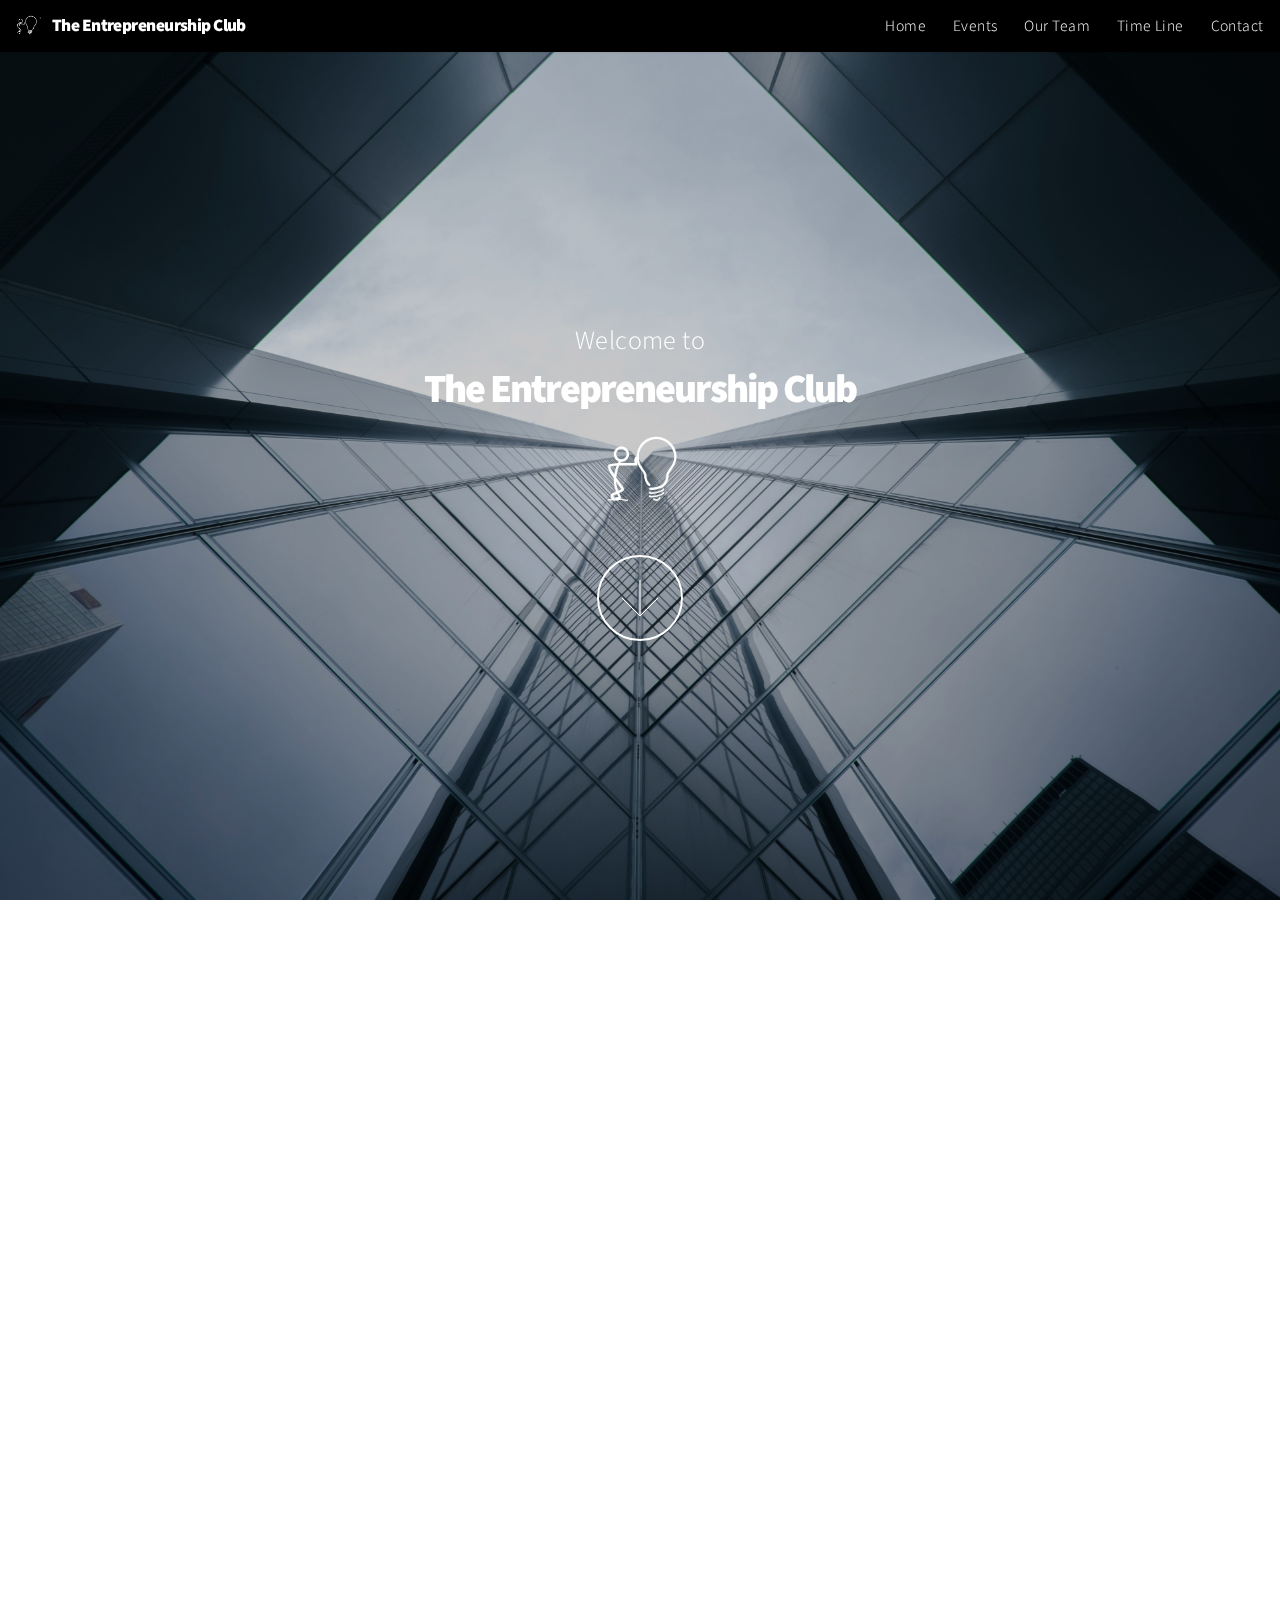
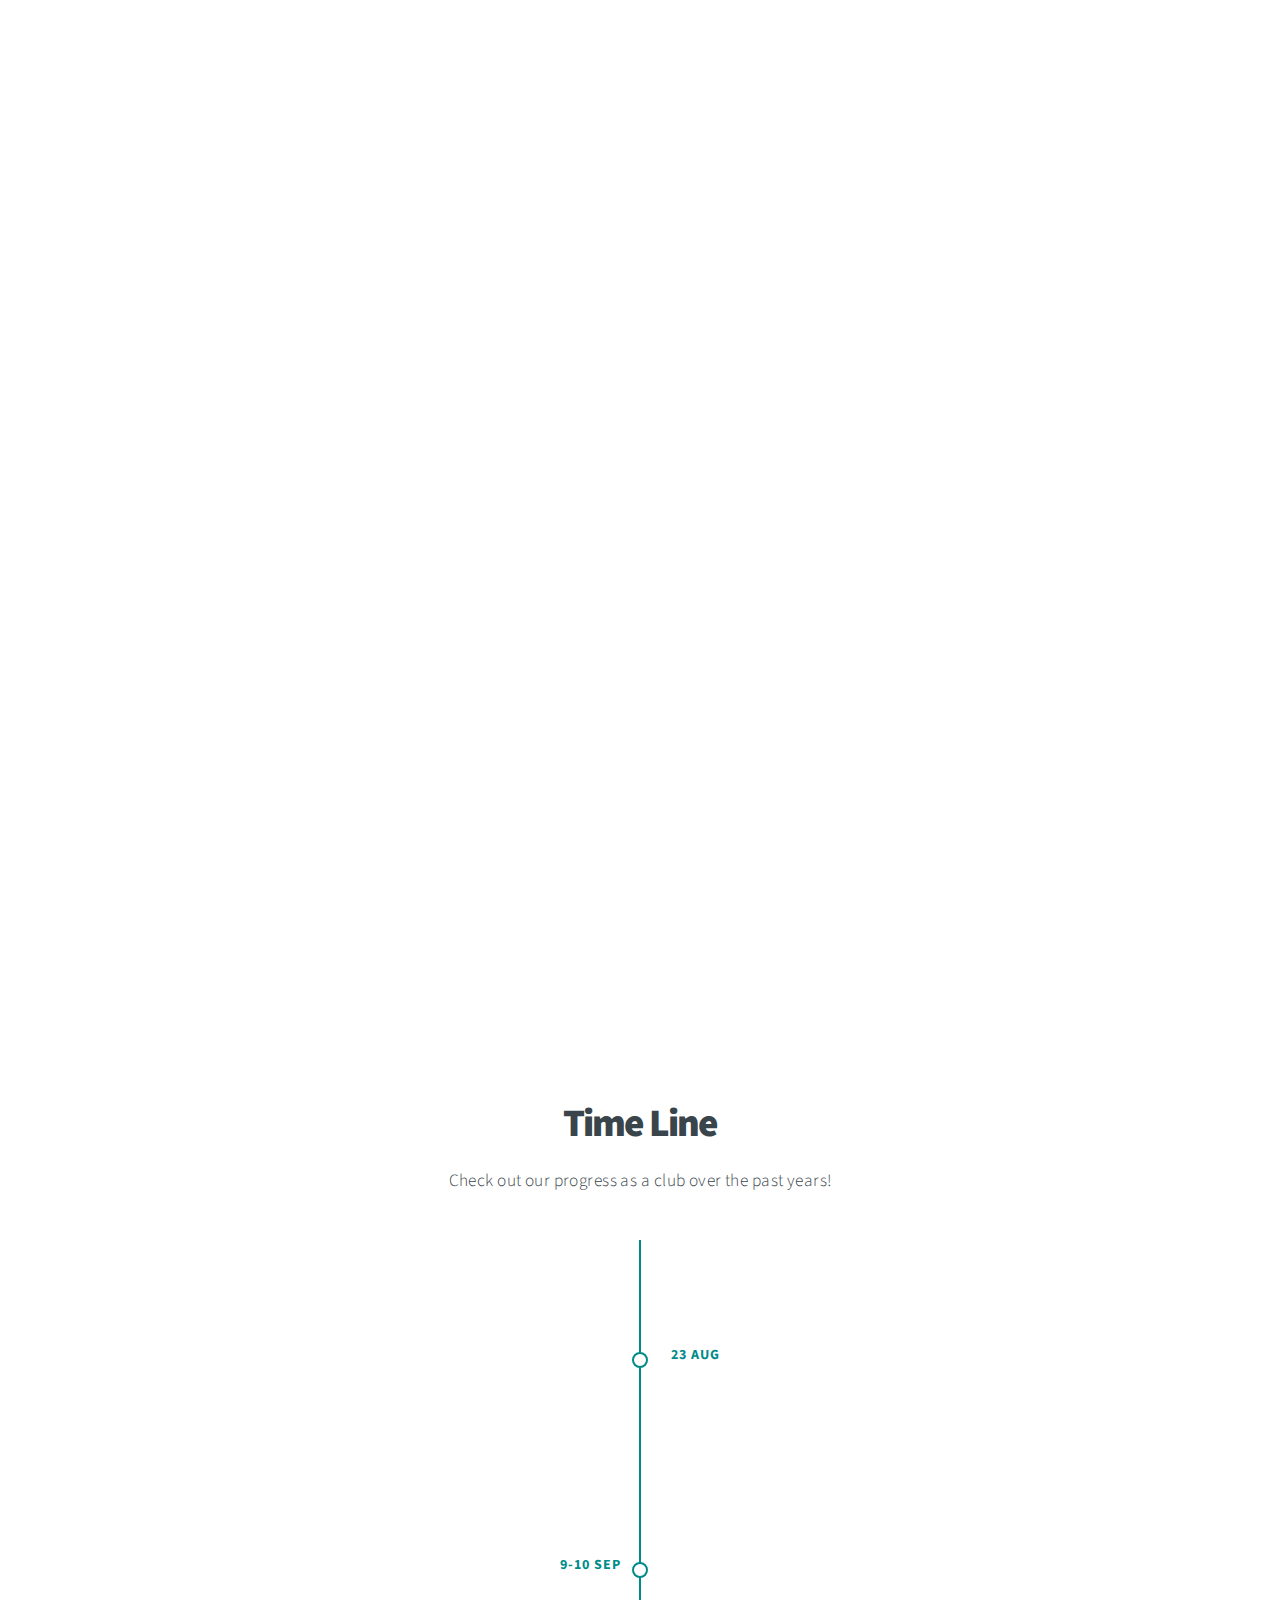
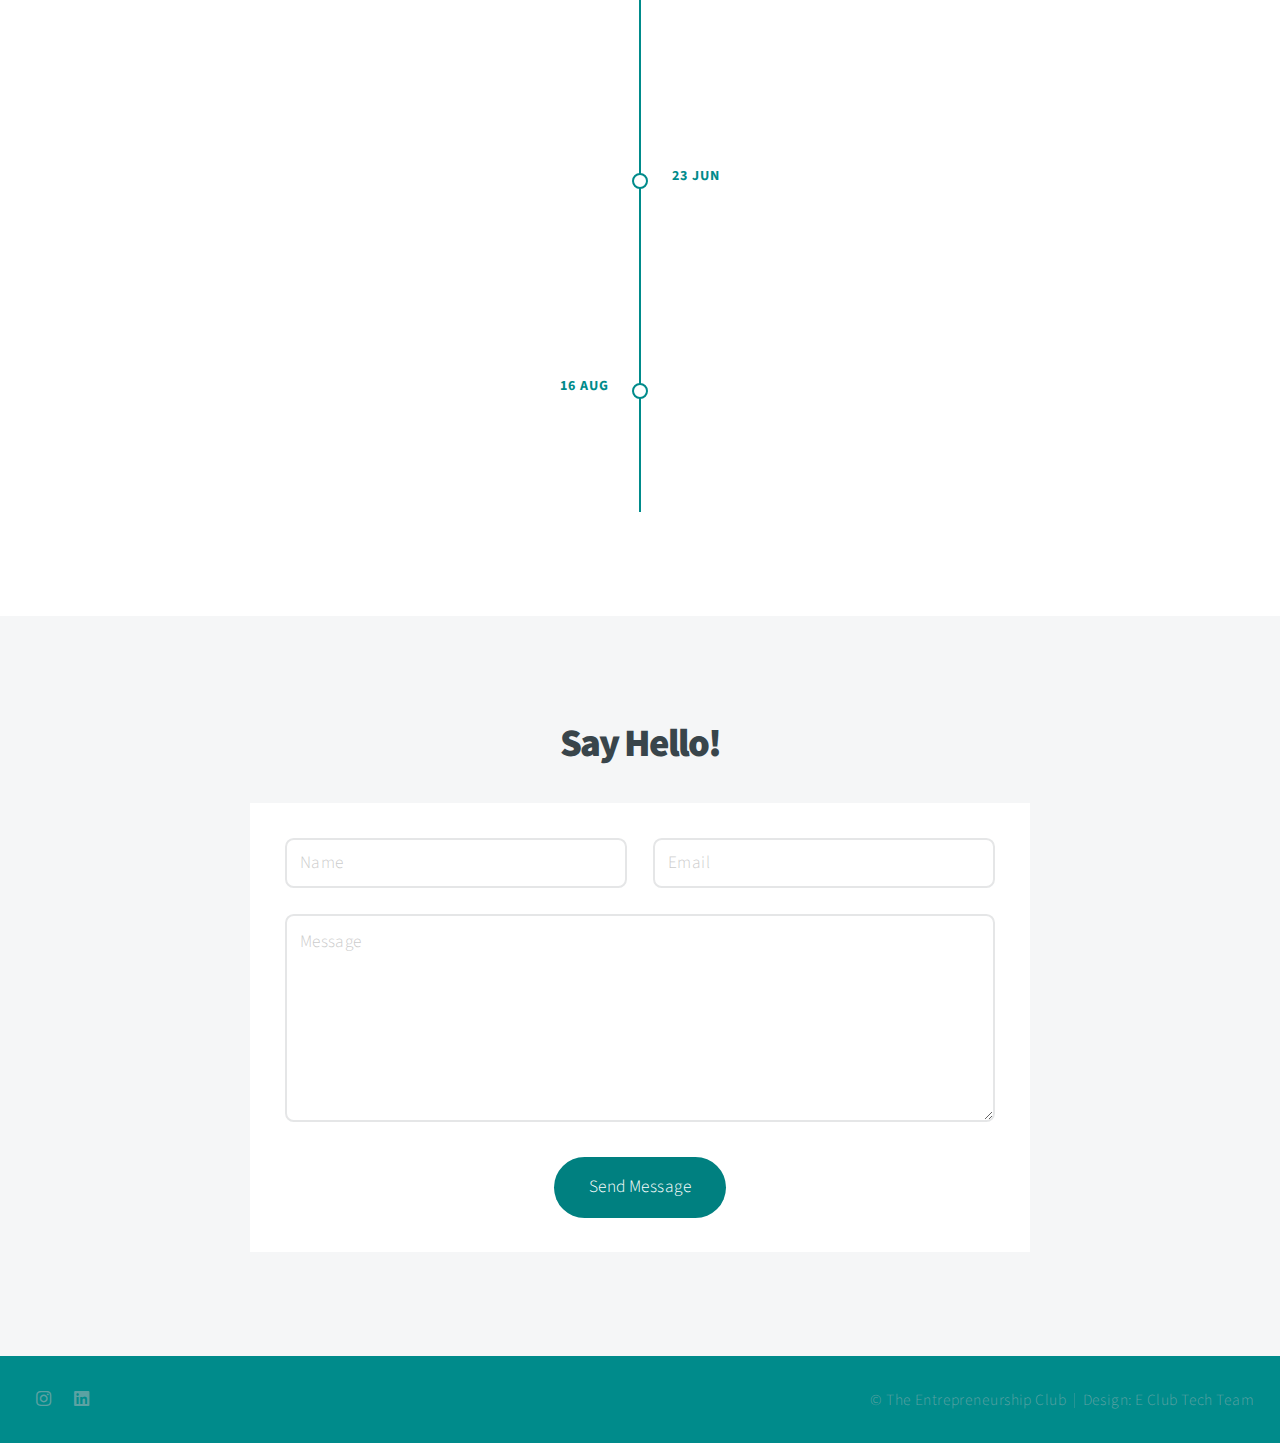
<file: index.html>
<!DOCTYPE HTML>
<html>
	<head>
		<title>The Entrepreneurship Club</title>
		<meta charset="utf-8" />
		<meta name="viewport" content="width=device-width, initial-scale=1, user-scalable=yes" />
		<link rel="stylesheet" href="assets/css/main.css" />
		<noscript><link rel="stylesheet" href="assets/css/noscript.css" /></noscript>
	</head>
	<body class="is-preload">

		<!-- Header -->
			<header id="header" style="background-color: black;">
				<div style="height: 100%;"><img src="images/logo.gif" alt="Logo Img" style="height: 100%;"><h1 style="left: 3em;">The Entrepreneurship Club</h1></div>
				<nav>
                    <div class="hamburger">
                        <div class="line"></div>
                        <div class="line"></div>
                        <div class="line"></div>
                    </div>
					<ul class="nav-links">
						<li style="position: absolute; cursor: pointer;	right: 15px; top: 0px;"><img src="images/cancel.svg"></li>
						<li><a href="#intro">Home</a></li>
						<li><a href="#one">Events</a></li>
						<li><a href="#two">Our Team</a></li>
						<li><a href="#work">Time Line</a></li>
						<li><a href="#contact">Contact</a></li>
					</ul>
				</nav>
			</header>

		<!-- Intro -->
			<section id="intro" class="main style1 dark fullscreen">
				<div class="content" style="width: auto;">
					<header>
						<p style="font-size: 150%;">Welcome to</p>
						<h2 style="font-size: 230%;">The Entrepreneurship Club</h2>
						<img src="images/logo.png" alt="Logo Img" style="width: 20%; padding-top: 20px;">
					</header>
					<footer>
						<a href="#one" class="button style2 down">Let's Go!</a>
					</footer>
				</div>
			</section>

		<!-- One -->
			<section id="one" class="main style2 right dark fullscreen">
				<div class="content box style2">
					<header>
						<h2>Events</h2>
					</header>
					<div>
						<p>Take a look at the plethora of events that are taking place right now!! </br><a href="past_events.html">Take a peek at Events</a></p>
					</div>
				</div>
				<a href="#two" class="button style2 down anchored">Next</a>
			</section>

		<!-- Two -->
			<section id="two" class="main style2 left dark fullscreen">
				<div class="content box style2">
					<header>
						<h2>Our Team</h2>
					</header>
					<p>Check out the people responsible for making this all happen! </br><a href="teams.html">The Team</a></p>
				</div>
				<a href="#work" class="button style2 down anchored">Next</a>
			</section>

		<!-- Work -->
			<section id="work" class="main style3 primary" style="padding-left: 0px; padding-right: 0px;">
				<div class="content" style="width: 100%; margin: auto;">
					<header>
						<h2>Time Line</h2>
						<p>Check out our progress as a club over the past years!</p>
					</header>
					<div class="timeline">
					  <div class="container left">
					    <div class="date">23 Aug</div>
					    <div class="content">
					      <h2>Inaugural Townhall</h2>
					      <p>
					        The Entrepreneurship club began its journey on the 23rd of August,2019 at PES University Electronic City campus. The event included keynote addresses by Balaji Vishwanathan, CEO of Invento Robotics and Rishikesh SR, Co-Founder of Rapido.
					      </p>
					    </div>
					  </div>
					  <div class="container right">
					    <div class="date">9-10 Sep</div>
					    <div class="content">
					      <h2>ABC of Stock Markets</h2>
					      <p>
					        An overnight event which included an address by Prashanth Sarathy a former investment banker at JP Morgan, a session on investments by experts from the Stock Market Institute and a live mock simulator where participants traded at the NYSE
					      </p>
					    </div>
					  </div>
					  <div class="container left">
					    <div class="date">23 Jun</div>
					    <div class="content">
					      <h2>Pioneer</h2>
					      <p>
					        Pioneer was a one of its kind virtual Business Crunch. It was aimed at finding team of contestants with prolific business acumen where they developed a business model with an unlimited initial investment.
					      </p>
					    </div>
					  </div>
					  <div class="container right">
					    <div class="date">16 Aug</div>
					    <div class="content">
					      <h2>Break: A Combat of Intellect</h2>
					      <p>
					        A virtual business debate where participants locked horns on a variety on issues raging the business world. The event also included a Dauntless Debater sub-event to determine the spontaneity of individual participants.
					      </p>
					    </div>
					  </div>
					</div>
				</div>
			</section>

		<!-- Contact -->
			<section id="contact" class="main style3 secondary">
				<div class="content">
					<header>
						<h2>Say Hello!</h2>
						<!--
							In case we need anything here.
							<p></p>
						-->
					</header>
					<div class="box">
						<form action="https://formspree.io/f/xjvprplb" method="POST">
							<div class="fields">
								<div class="field half"><input type="text" name="name" placeholder="Name" /></div>
								<div class="field half"><input type="email" name="email" placeholder="Email" /></div>
								<div class="field"><textarea name="message" placeholder="Message" rows="6"></textarea></div>
							</div>
							<ul class="actions special">
								<li><input type="submit" value="Send Message" /></li>
							</ul>
						</form>
					</div>
				</div>
			</section>

		<!-- Footer -->
			<footer id="footer">

				<!-- Icons -->
					<ul class="icons">
                        <li><a href="https://instagram.com/entrepreneurshipclub.pes?igshid=b4qmlrif7b9c" class="icon brands fa-instagram"><span class="label">Instagram</span></a></li>
                        <li><a href="https://www.linkedin.com/company/the-entrepreneurship-club-of-pes-university" class="icon brands fa-linkedin"><span class="label">Linkeden</span></a></li>
					</ul>

				<!-- Menu -->
					<ul class="menu">
						<li>&copy; The Entrepreneurship Club</li><li>Design: E Club Tech Team</li>
					</ul>

			</footer>

		<!-- Scripts -->
			<script src="assets/js/jquery.min.js"></script>
			<script src="assets/js/jquery.poptrox.min.js"></script>
			<script src="assets/js/jquery.scrolly.min.js"></script>
			<script src="assets/js/jquery.scrollex.min.js"></script>
			<script src="assets/js/browser.min.js"></script>
			<script src="assets/js/breakpoints.min.js"></script>
			<script src="assets/js/util.js"></script>
            <script src="assets/js/main.js"></script>
            <script src="assets/js/app.js"></script>

	</body>
</html>
</file>
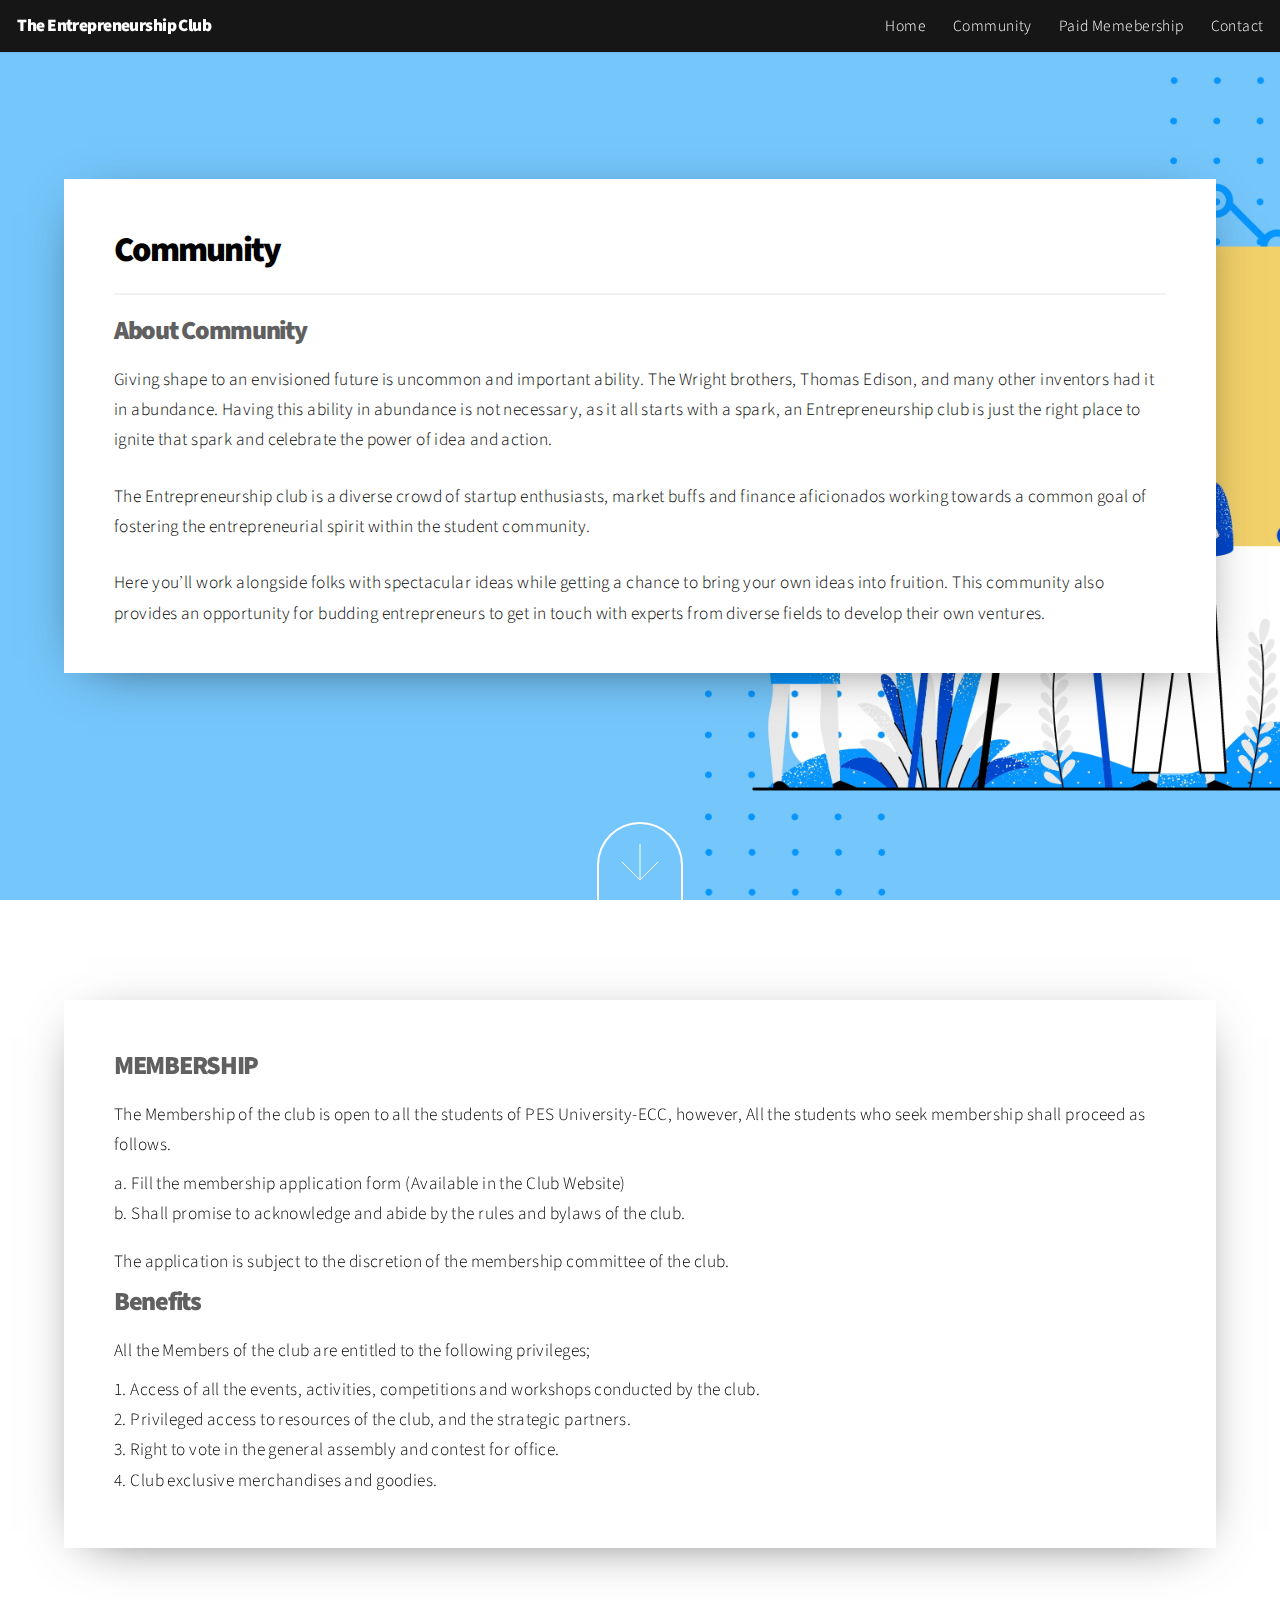
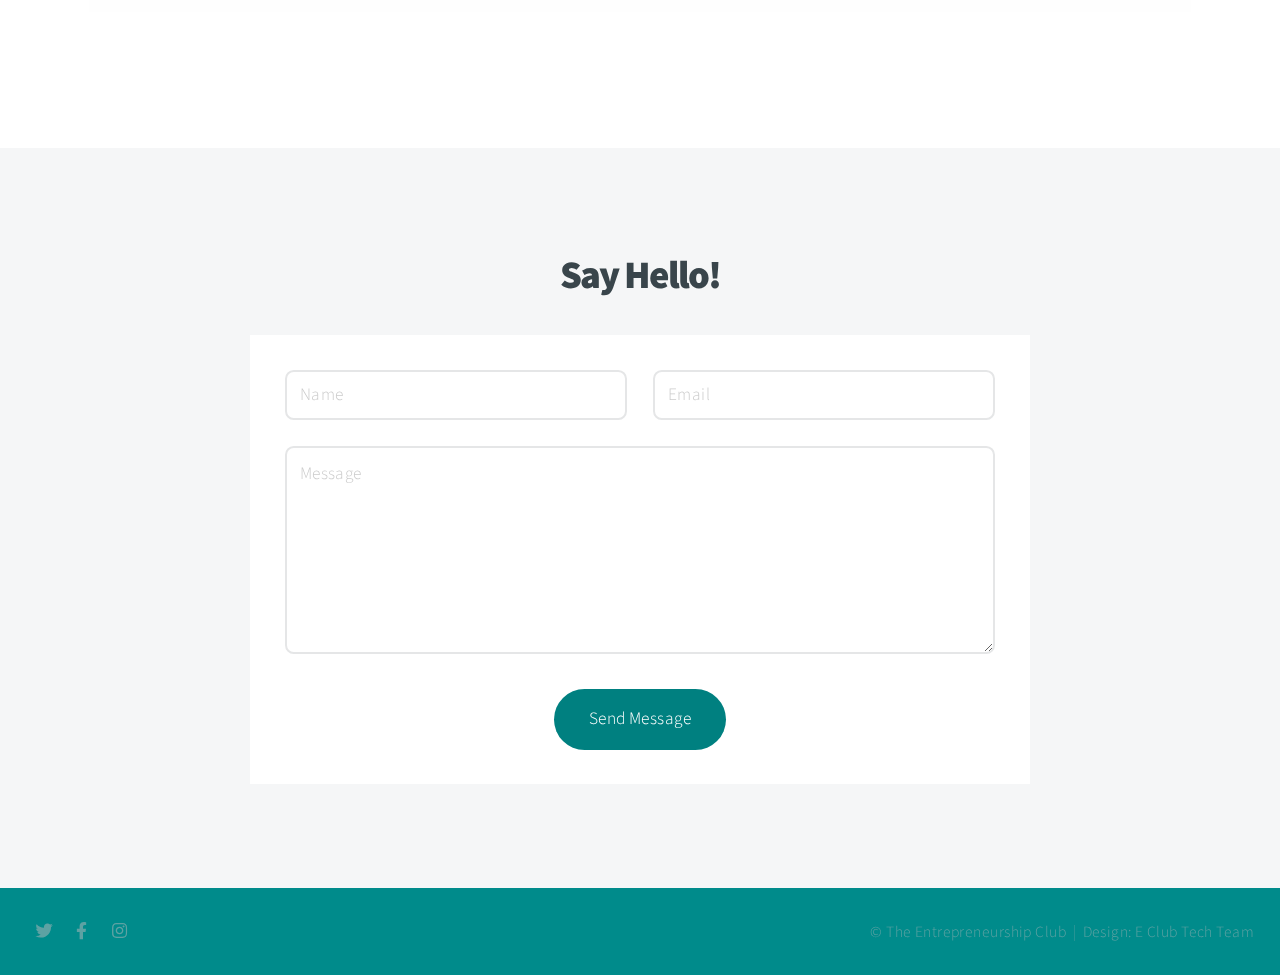
<file: community.html>
<!DOCTYPE HTML>
<html>
    <head>
        <title>The Entrepreneurship Club</title>
        <meta charset="utf-8" />
        <meta name="viewport" content="width=device-width, initial-scale=1, user-scalable=yes" />
        <link rel="stylesheet" href="assets/css/main.css" />
        <noscript><link rel="stylesheet" href="assets/css/noscript.css" /></noscript>
    </head>
    <body class="is-preload">

        <!-- Header -->
            <header id="header">
                <!-- Replace this with the animation -->
                <h1>The Entrepreneurship Club</h1>
                <nav>
                    <div class="hamburger">
                        <div class="line"></div>
                        <div class="line"></div>
                        <div class="line"></div>
                    </div>
                    <ul class="nav-links">
                        <li style="position: absolute; cursor: pointer; right: 15px; top: 0px;"><img src="images/cancel.svg"></li>
                        <li><a href="index.html">Home</a></li>
                        <li><a href="#two">Community</a></li>
                        <li><a href="#mempaid">Paid Memebership</a></li>
                        <li><a href="#contact">Contact</a></li>
                    </ul>
                </nav>
            </header>

        <!-- Community Landing -->
            <section id="two" class="main style2 dark fullscreen">

                <div class="white-box-floating" style="margin-bottom: 100px;">
                    <header style="padding: 50px; padding-bottom: 0px; margin: auto; text-align: left;">
                        <h2 style="font-size: 200%; color: black;">Community</h2>
                        <div class="line_divider"></div>
                        <h2 style="font-size: 150%; color: #606060;">About Community</h2>
                        <p style="color: black;">
                            Giving shape to an envisioned future is uncommon and important ability.  The Wright brothers, Thomas Edison, and many other inventors had it in abundance.  Having this ability in abundance is not necessary, as it all starts with a spark, an Entrepreneurship club is just the right place to ignite that spark and celebrate the power of idea and action.
                        </p>
                        <p style="color: black;">
                            The Entrepreneurship club is a diverse crowd of startup enthusiasts, market buffs and finance aficionados working towards a common goal of fostering the entrepreneurial spirit within the student community.
                        </p>
                        <p style="color: black;">
                            Here you’ll work alongside folks with spectacular ideas while getting a chance to bring your own ideas into fruition. This community also provides an opportunity for budding entrepreneurs to get in touch with experts from diverse fields to develop their own ventures.
                        </p>
                    </header>
                    <footer style="padding: 25px; padding-bottom: 10px; margin: auto;">
                    </footer>
                </div>


                <a href="#mempaid" class="button style2 down anchored">Next</a>

            </section>

        <!-- Mem  Prime -->
            <section id="mempaid" class="main style2 dark fullscreen">

                <div class="white-box-floating" style="margin-bottom: 100px;">
                    <header style="padding: 50px; padding-bottom: 0px; margin: auto; text-align: left;">
                        <h2 style="font-size: 150%; color: #606060;">MEMBERSHIP</h2>
                        <p style="color: black;">The Membership of the club is open to all the students of PES University-ECC, however, All the students who seek membership shall proceed as follows.</p>

                        <ul style="color: black;">
                            <li>
                                a. Fill the membership application form (Available in the Club Website)
                            </li>

                            <li>
                                b. Shall promise to acknowledge and abide by the rules and bylaws of the club.
                            </li>
                        </ul>

                        <p style="color: black;">The application is subject to the discretion of the membership committee of the club.</p>
                        <h2 style="font-size: 150%; color: #606060;">Benefits</h2>
                        <p style="color: black;">
                            All the Members of the club are entitled to the following privileges;
                        </p>
                        <ul style="color: black;">
                            <li>
                                1. Access of all the events, activities, competitions and workshops conducted by the club.
                            </li>

                            <li>
                                2. Privileged access to resources of the club, and the strategic partners.
                            </li>

                            <li>
                                3. Right to vote in the general assembly and contest for office.
                            </li>

                            <li>
                                4. Club exclusive merchandises and goodies.
                            </li>
                        </ul>
                    </header>
                    <footer style="padding: 25px; padding-bottom: 10px; margin: auto;">
                    </footer>
                </div>


                <a href="#contact" class="button style2 down anchored">Next</a>

            </section>

        <!-- Contact -->
            <section id="contact" class="main style3 secondary">
                <div class="content">
                    <header>
                        <h2>Say Hello!</h2>
                    </header>
                    <div class="box">
                        <form action="https://formspree.io/f/xjvprplb" method="POST">
                            <div class="fields">
                                <div class="field half"><input type="text" name="name" placeholder="Name" /></div>
                                <div class="field half"><input type="email" name="email" placeholder="Email" /></div>
                                <div class="field"><textarea name="message" placeholder="Message" rows="6"></textarea></div>
                            </div>
                            <ul class="actions special">
                                <li><input type="submit" value="Send Message" /></li>
                            </ul>
                        </form>
                    </div>
                </div>
            </section>

        <!-- Footer -->
            <footer id="footer">

                <!-- Icons -->
                    <ul class="icons">
                        <li><a href="#" class="icon brands fa-twitter"><span class="label">Twitter</span></a></li>
                        <li><a href="#" class="icon brands fa-facebook-f"><span class="label">Facebook</span></a></li>
                        <li><a href="#" class="icon brands fa-instagram"><span class="label">Instagram</span></a></li>
                    </ul>

                <!-- Menu -->
                    <ul class="menu">
                        <li>&copy; The Entrepreneurship Club</li><li>Design: E Club Tech Team</li>
                    </ul>

            </footer>

        <!-- Scripts -->
            <script src="assets/js/jquery.min.js"></script>
            <script src="assets/js/jquery.poptrox.min.js"></script>
            <script src="assets/js/jquery.scrolly.min.js"></script>
            <script src="assets/js/jquery.scrollex.min.js"></script>
            <script src="assets/js/browser.min.js"></script>
            <script src="assets/js/breakpoints.min.js"></script>
            <script src="assets/js/util.js"></script>
            <script src="assets/js/main.js"></script>
            <script src="assets/js/app.js"></script>

    </body>
</html>
</file>
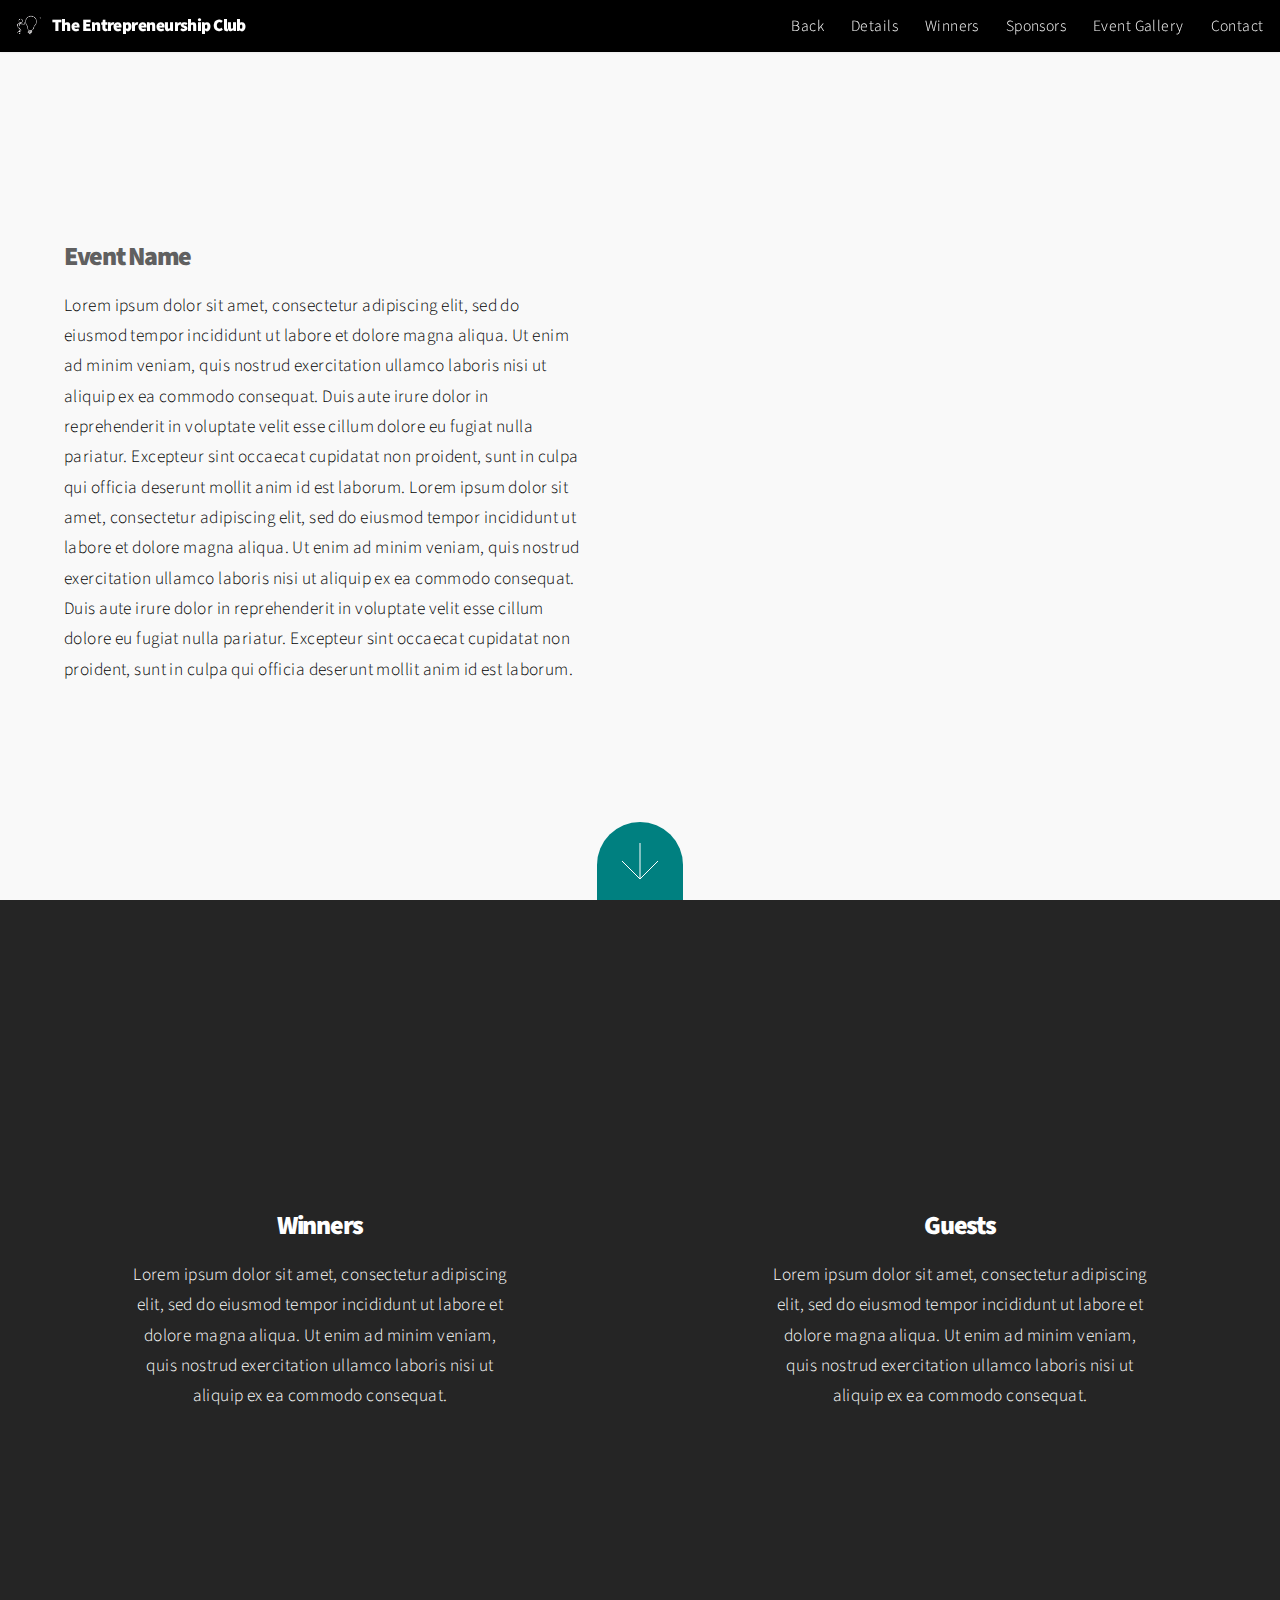
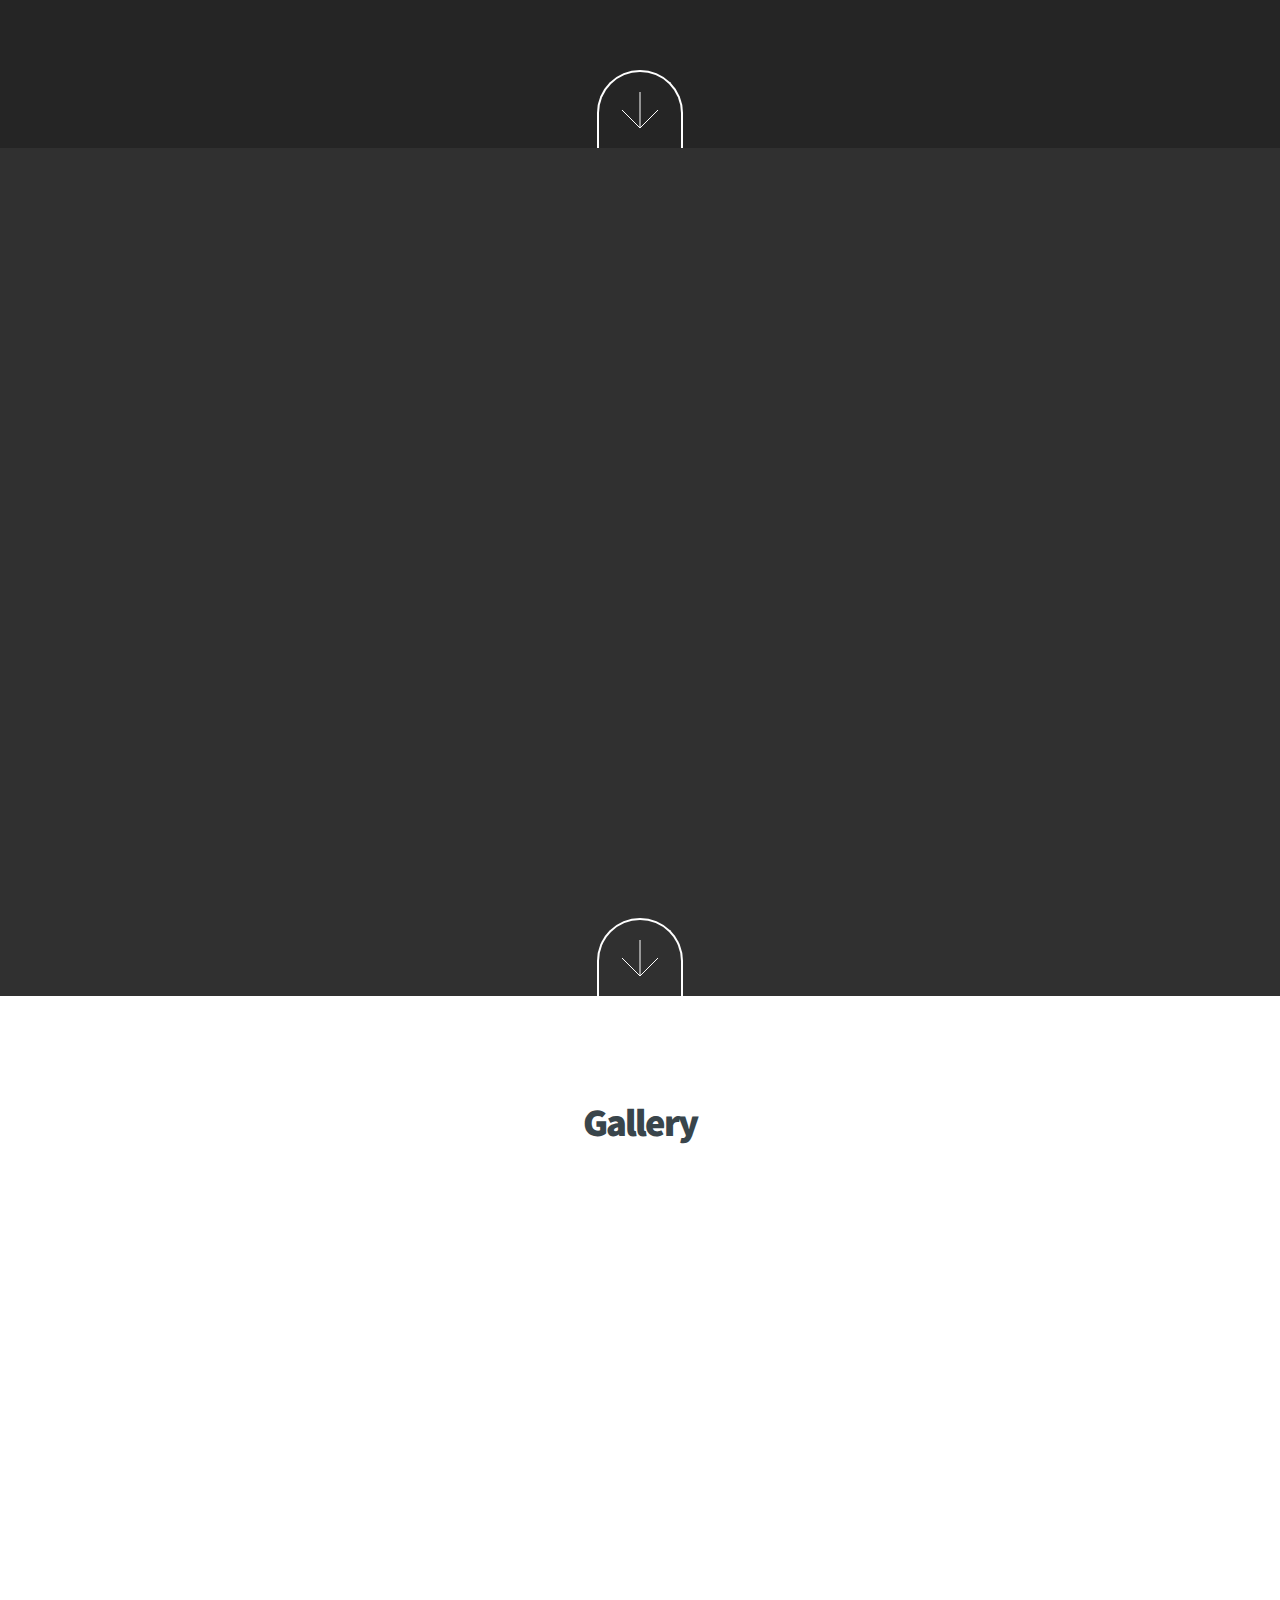
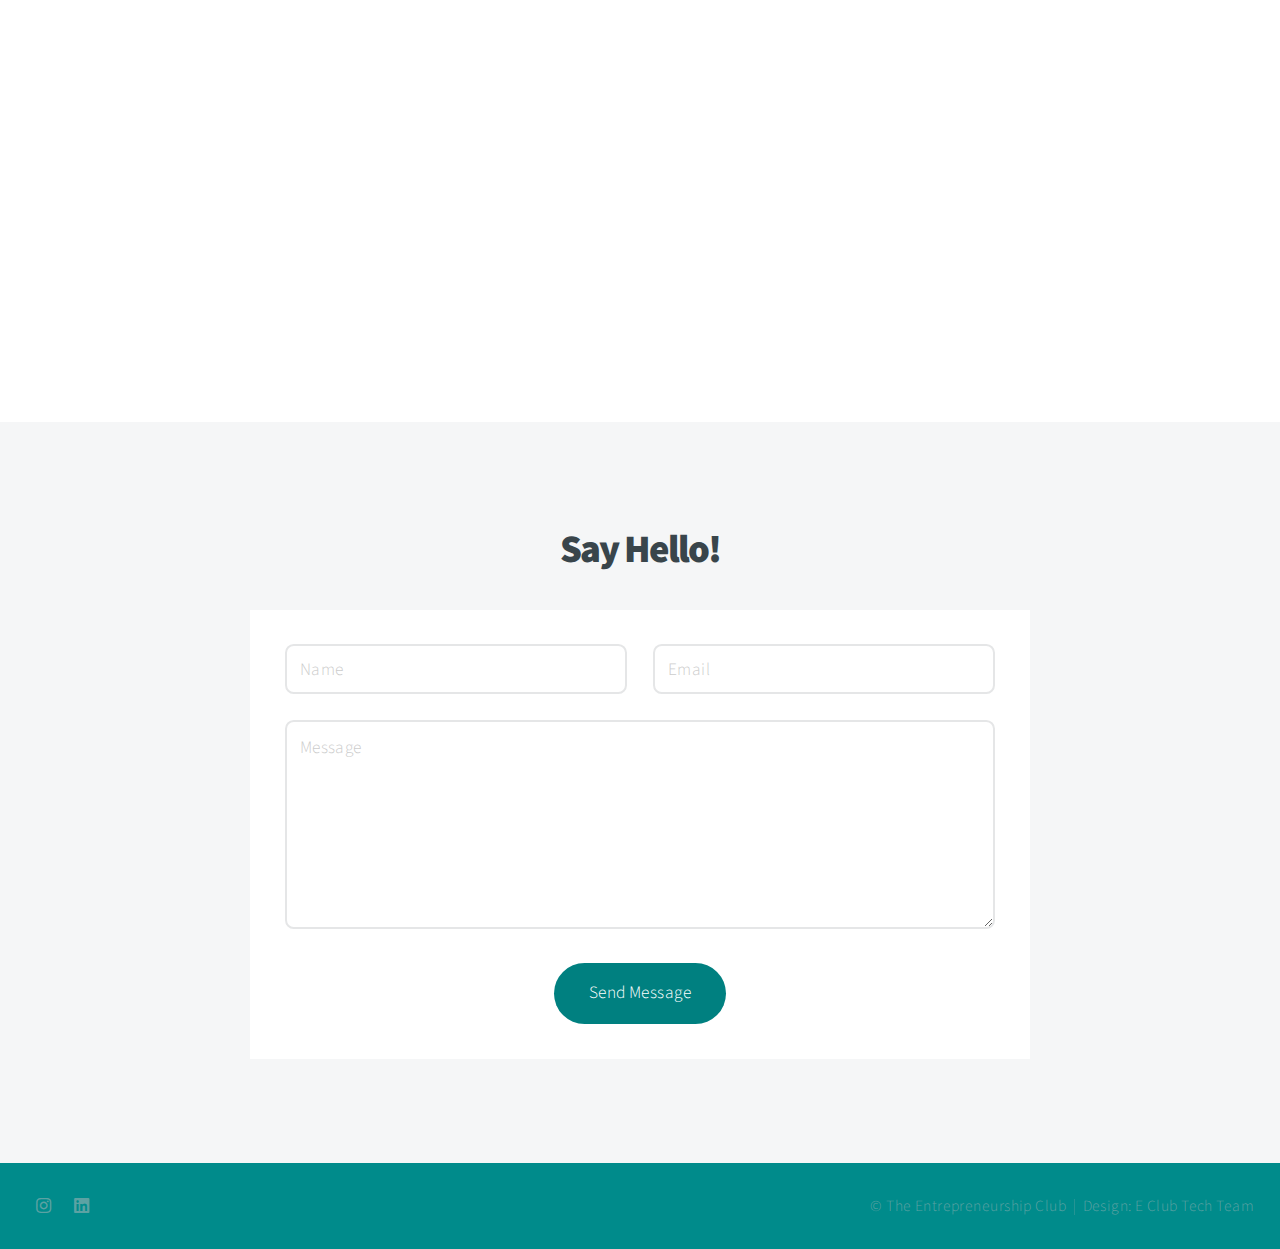
<file: events_template.html>
<!DOCTYPE HTML>
<html>
	<head>
		<title>The Entrepreneurship Club</title>
		<meta charset="utf-8" />
		<meta name="viewport" content="width=device-width, initial-scale=1, user-scalable=yes" />
		<link rel="stylesheet" href="assets/css/main.css" />
		<noscript><link rel="stylesheet" href="assets/css/noscript.css" /></noscript>
	</head>
	<body class="is-preload">

		<!-- Header -->
			<header id="header" style="background-color: black;">
				<div style="height: 100%;"><img src="images/logo.gif" alt="Logo Img" style="height: 100%;"><h1 style="left: 3em;">The Entrepreneurship Club</h1></div>
				<nav>
                    <div class="hamburger">
                        <div class="line"></div>
                        <div class="line"></div>
                        <div class="line"></div>
                    </div>
					<ul class="nav-links">
						<li style="position: absolute; cursor: pointer;	right: 15px; top: 0px;"><img src="images/cancel.svg"></li>
						<li><a href="past_events.html">Back</a></li>
						<li><a href="#pecss">Details</a></li>
						<li><a href="#gwpage">Winners</a></li>
						<li><a href="#sponsors">Sponsors</a></li>
						<li><a href="#work">Event Gallery</a></li>
						<li><a href="#contact">Contact</a></li>
					</ul>
				</nav>
			</header>

		<!-- Intro -->
			<section id="pecss" class="main style2 dark fullscreen">
				<header style="align-items: center;">
					<div style="width: 90%; margin: auto;">
						<h2 style="font-size: 150%; color: #606060;">Event Name</h2>
						<p class="event-desc">Lorem ipsum dolor sit amet, consectetur adipiscing elit, sed do eiusmod tempor incididunt ut labore et dolore magna aliqua. Ut enim ad minim veniam, quis nostrud exercitation ullamco laboris nisi ut aliquip ex ea commodo consequat. Duis aute irure dolor in reprehenderit in voluptate velit esse cillum dolore eu fugiat nulla pariatur. Excepteur sint occaecat cupidatat non proident, sunt in culpa qui officia deserunt mollit anim id est laborum. Lorem ipsum dolor sit amet, consectetur adipiscing elit, sed do eiusmod tempor incididunt ut labore et dolore magna aliqua. Ut enim ad minim veniam, quis nostrud exercitation ullamco laboris nisi ut aliquip ex ea commodo consequat. Duis aute irure dolor in reprehenderit in voluptate velit esse cillum dolore eu fugiat nulla pariatur. Excepteur sint occaecat cupidatat non proident, sunt in culpa qui officia deserunt mollit anim id est laborum.</p>
					</div>
				</header>
				<a href="#gwpage" class="button down anchored">Let's Go!</a>
			</section>

		<!-- Guests Page / Winners Page -->
			<section id="gwpage" class="main style2 dark fullscreen">
				<header style="align-items: center; display: flex;">

					<div style="width: 30%; margin: auto;">
						<h2 style="font-size: 150%; text-align: center;">Winners</h2>
						<p style="text-align: center;">Lorem ipsum dolor sit amet, consectetur adipiscing elit, sed do eiusmod tempor incididunt ut labore et dolore magna aliqua. Ut enim ad minim veniam, quis nostrud exercitation ullamco laboris nisi ut aliquip ex ea commodo consequat.</p>
					</div>

					<div style="width: 30%; margin: auto;">
						<h2 style="font-size: 150%;  text-align: center;">Guests</h2>
						<p style="text-align: center;">Lorem ipsum dolor sit amet, consectetur adipiscing elit, sed do eiusmod tempor incididunt ut labore et dolore magna aliqua. Ut enim ad minim veniam, quis nostrud exercitation ullamco laboris nisi ut aliquip ex ea commodo consequat.</p>
					</div>

				</header>
				<a href="#sponsors" class="button style2 down anchored">Next</a>
			</section>

		<!-- Sponsors -->
			<section id="sponsors" class="main style2 left dark fullscreen">
				<a href="#work" class="button style2 down anchored">Next</a>
			</section>

		<!-- Work -->
			<section id="work" class="main style3 primary">
				<div class="content">
					<header>
						<h2>Gallery</h2>
					</header>

					<!-- Gallery  -->
						<div class="gallery">
							<article class="from-left">
								<a href="images/fulls/01.jpg" class="image fit"><img src="images/thumbs/01.jpg" title="The Anonymous Red" alt="" /></a>
							</article>
							<article class="from-right">
								<a href="images/fulls/02.jpg" class="image fit"><img src="images/thumbs/02.jpg" title="Airchitecture II" alt="" /></a>
							</article>
							<article class="from-left">
								<a href="images/fulls/03.jpg" class="image fit"><img src="images/thumbs/03.jpg" title="Air Lounge" alt="" /></a>
							</article>
							<article class="from-right">
								<a href="images/fulls/04.jpg" class="image fit"><img src="images/thumbs/04.jpg" title="Carry on" alt="" /></a>
							</article>
							<article class="from-left">
								<a href="images/fulls/05.jpg" class="image fit"><img src="images/thumbs/05.jpg" title="The sparkling shell" alt="" /></a>
							</article>
							<article class="from-right">
								<a href="images/fulls/06.jpg" class="image fit"><img src="images/thumbs/06.jpg" title="Bent IX" alt="" /></a>
							</article>
						</div>

				</div>
			</section>

		<!-- Contact -->
			<section id="contact" class="main style3 secondary">
				<div class="content">
					<header>
						<h2>Say Hello!</h2>
					</header>
					<div class="box">
						<form action="https://formspree.io/f/xjvprplb" method="POST">
							<div class="fields">
								<div class="field half"><input type="text" name="name" placeholder="Name" /></div>
								<div class="field half"><input type="email" name="email" placeholder="Email" /></div>
								<div class="field"><textarea name="message" placeholder="Message" rows="6"></textarea></div>
							</div>
							<ul class="actions special">
								<li><input type="submit" value="Send Message" /></li>
							</ul>
						</form>
					</div>
				</div>
			</section>

		<!-- Footer -->
			<footer id="footer">

				<!-- Icons -->
					<ul class="icons">
                        <li><a href="https://instagram.com/entrepreneurshipclub.pes?igshid=b4qmlrif7b9c" class="icon brands fa-instagram"><span class="label">Instagram</span></a></li>
                        <li><a href="https://www.linkedin.com/company/the-entrepreneurship-club-of-pes-university" class="icon brands fa-linkedin"><span class="label">Linkeden</span></a></li>
					</ul>

				<!-- Menu -->
					<ul class="menu">
						<li>&copy; The Entrepreneurship Club</li><li>Design: E Club Tech Team</li>
					</ul>

			</footer>

		<!-- Scripts -->
			<script src="assets/js/jquery.min.js"></script>
			<script src="assets/js/jquery.poptrox.min.js"></script>
			<script src="assets/js/jquery.scrolly.min.js"></script>
			<script src="assets/js/jquery.scrollex.min.js"></script>
			<script src="assets/js/browser.min.js"></script>
			<script src="assets/js/breakpoints.min.js"></script>
			<script src="assets/js/util.js"></script>
            <script src="assets/js/main.js"></script>
            <script src="assets/js/app.js"></script>

	</body>
</html>
</file>
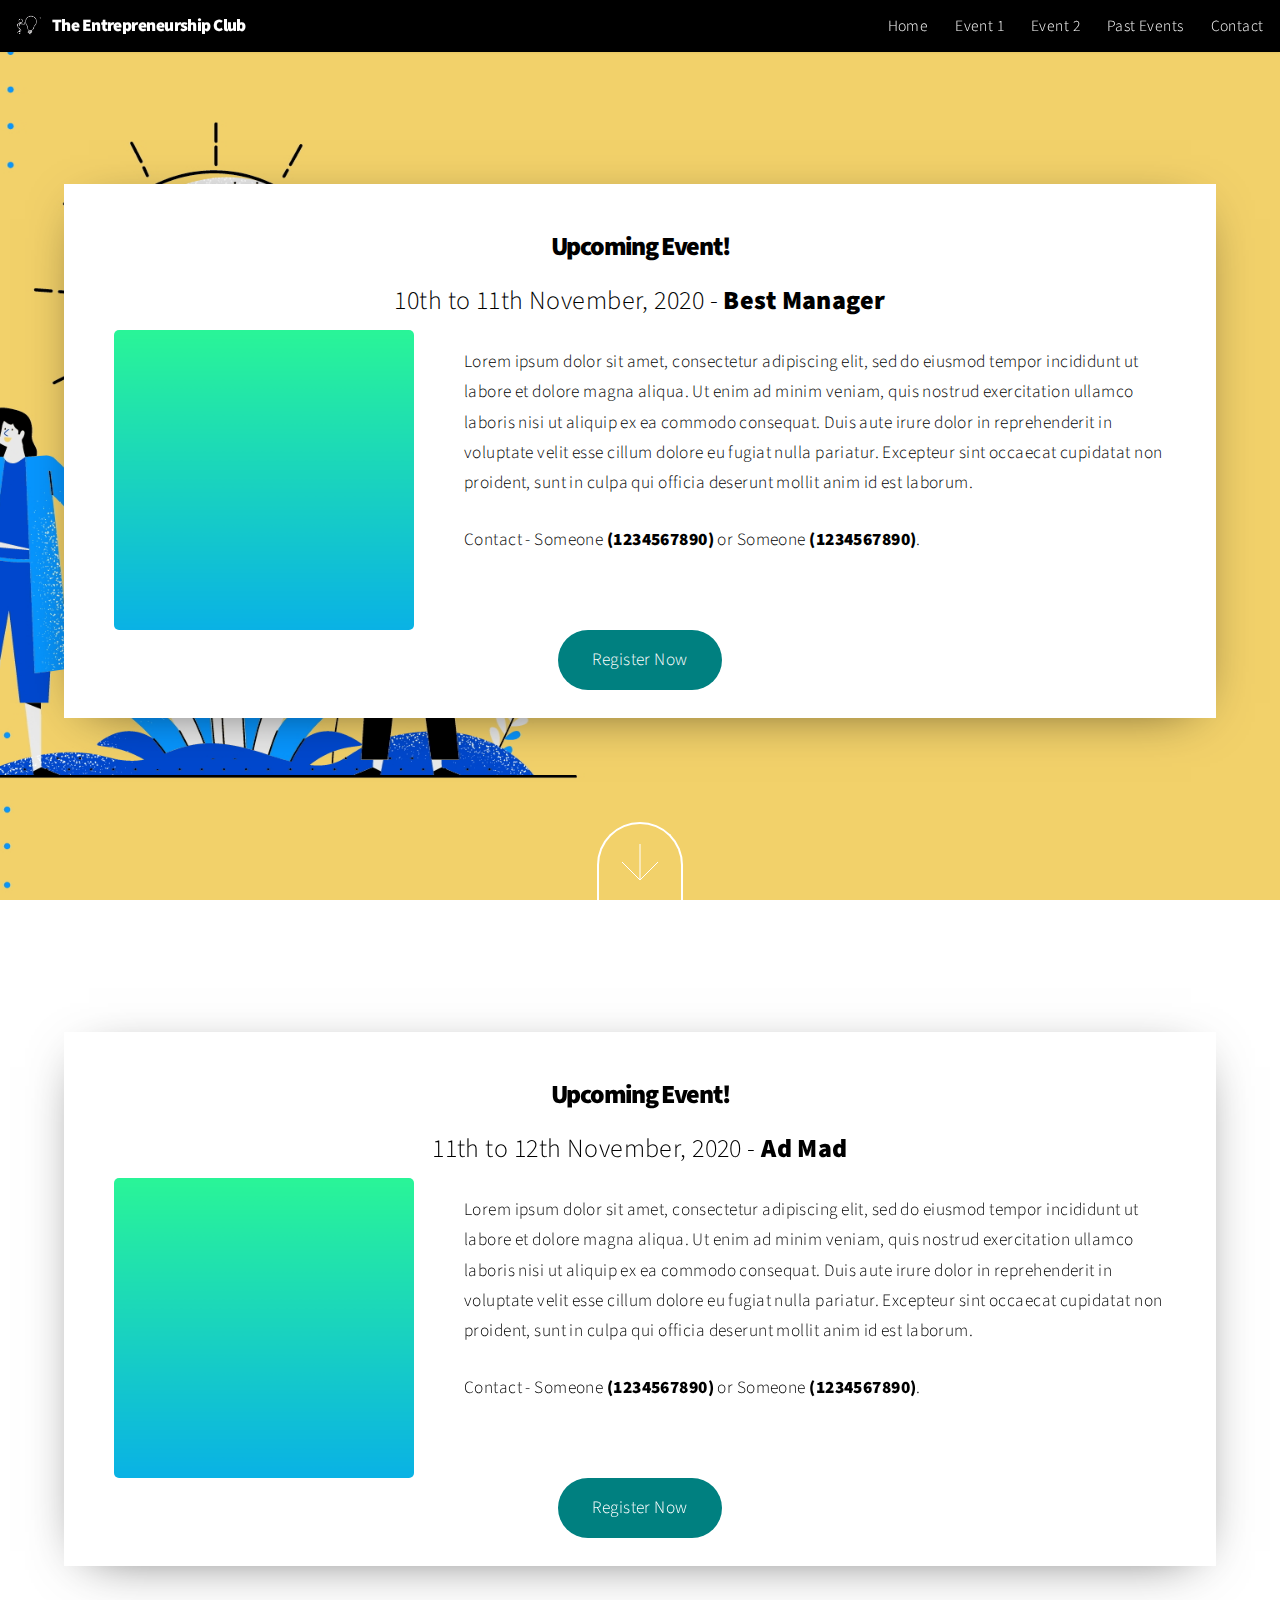
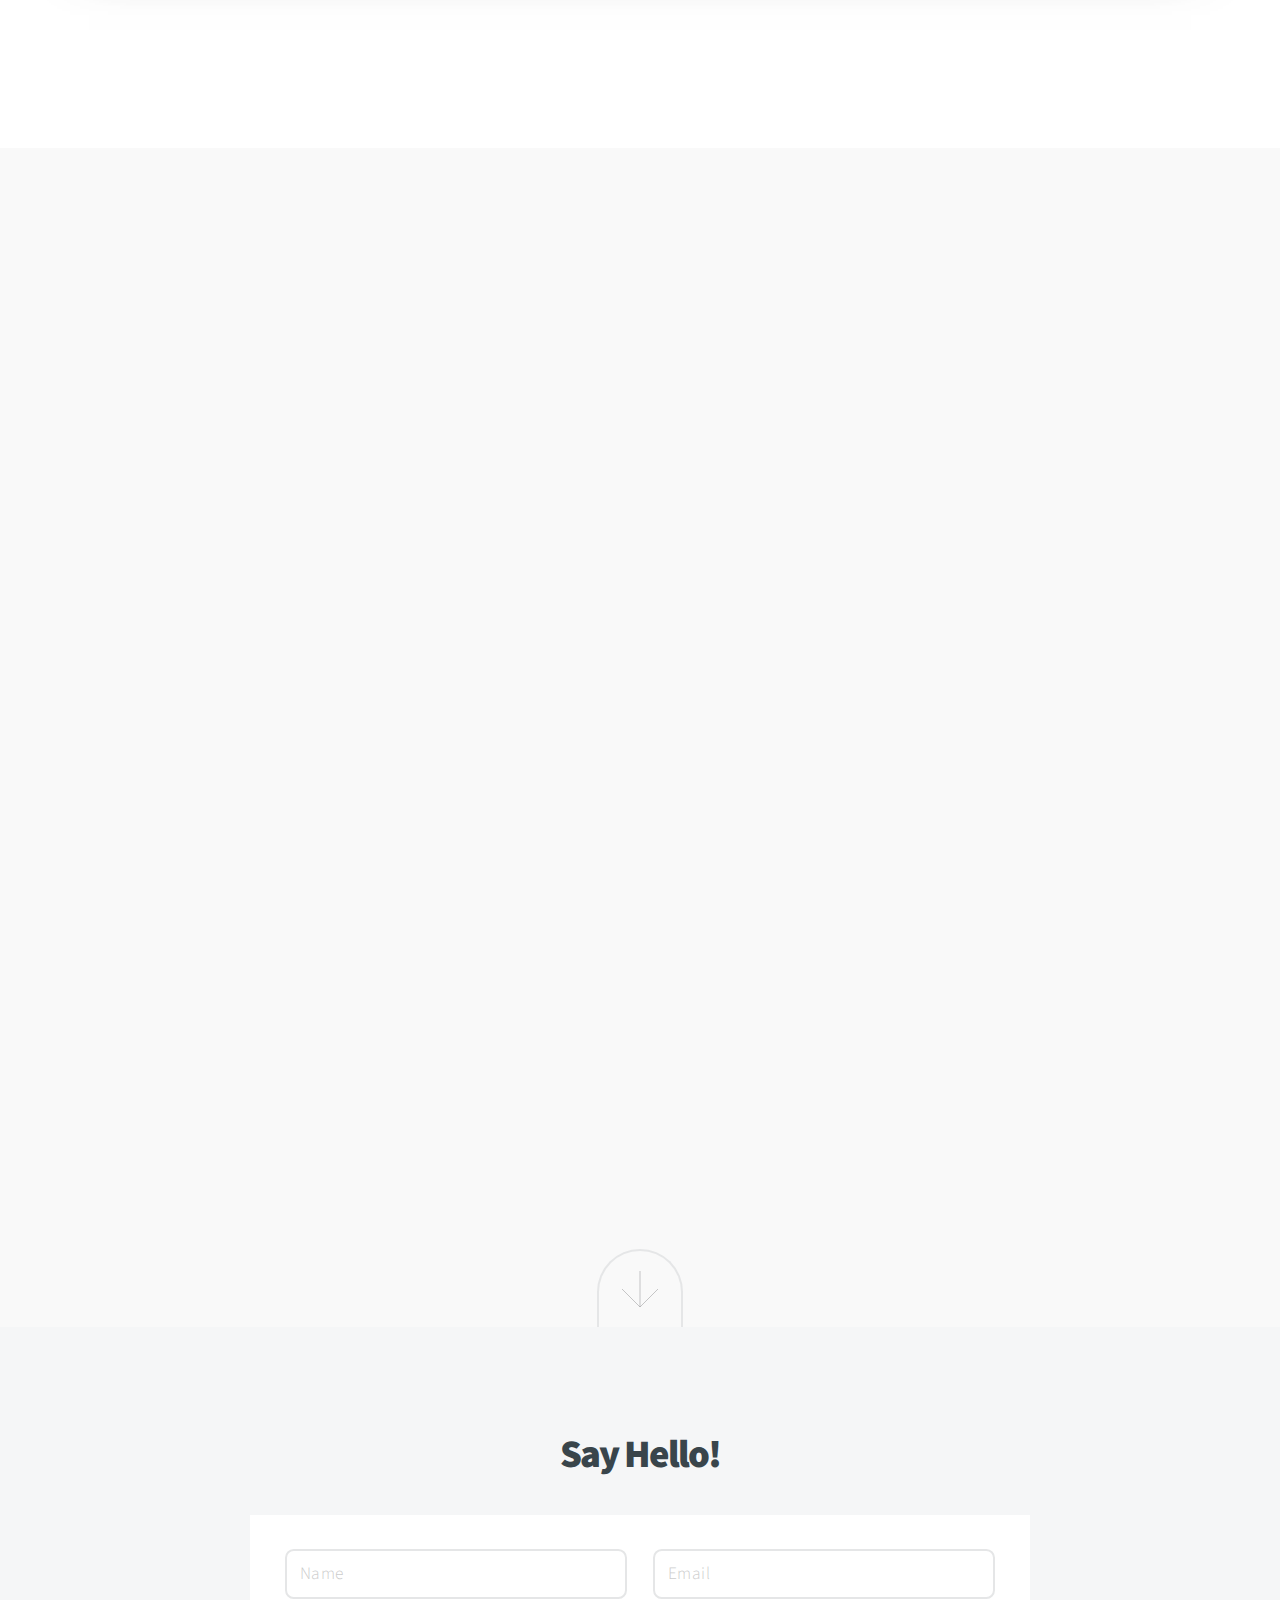
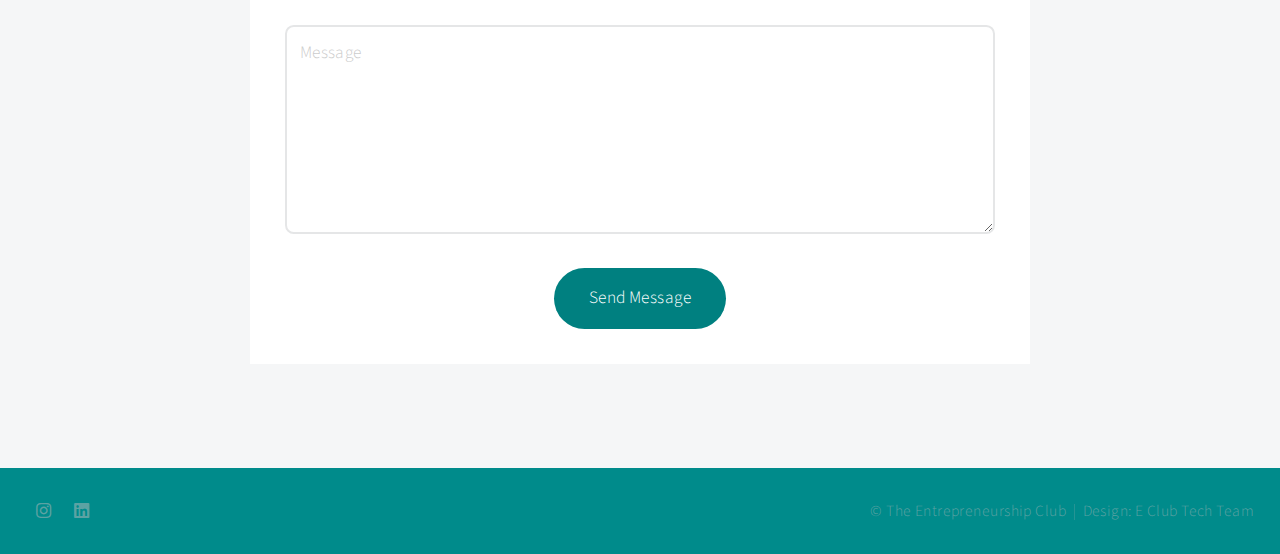
<file: past_events.html>
<!DOCTYPE HTML>
<html>
	<head>
		<title>The Entrepreneurship Club</title>
		<meta charset="utf-8" />
		<meta name="viewport" content="width=device-width, initial-scale=1, user-scalable=yes" />
		<link rel="stylesheet" href="assets/css/main.css" />
		<noscript><link rel="stylesheet" href="assets/css/noscript.css" /></noscript>
	</head>
	<body class="is-preload">

		<!-- Header -->
			<header id="header" style="background-color: black;">
				<div style="height: 100%;"><img src="images/logo.gif" alt="Logo Img" style="height: 100%;"><h1 style="left: 3em;">The Entrepreneurship Club</h1></div>
				<nav>
                    <div class="hamburger">
                        <div class="line"></div>
                        <div class="line"></div>
                        <div class="line"></div>
                    </div>
					<ul class="nav-links">
						<li style="position: absolute; cursor: pointer;	right: 15px; top: 0px;"><img src="images/cancel.svg"></li>
						<li><a href="index.html">Home</a></li>
						<li><a href="#one">Event 1</a></li>
						<li><a href="#three">Event 2</a></li>
						<li><a href="#pecss">Past Events</a></li>
						<li><a href="#contact">Contact</a></li>
					</ul>
				</nav>
			</header>

			<section id="one" class="main style1 dark fullscreen">

				<div class="white-box-floating" style="margin-bottom: 50px;">
					<header style="padding: 50px; padding-bottom: 0px; margin: auto; color: black;">
						<h2 style="font-size: 150%; color: black;">Upcoming Event!</h2>
						<p style="font-size: 150%; color: black;">10th to 11th November, 2020 - <b>Best Manager</b></p>
						<img id="spotlightimagebox" src="images/event_thumbs/spotlight_event_banner.png" alt="Event Img">
						<p id="spotlightbox">Lorem ipsum dolor sit amet, consectetur adipiscing elit, sed do eiusmod tempor incididunt ut labore et dolore magna aliqua. Ut enim ad minim veniam, quis nostrud exercitation ullamco laboris nisi ut aliquip ex ea commodo consequat. Duis aute irure dolor in reprehenderit in voluptate velit esse cillum dolore eu fugiat nulla pariatur. Excepteur sint occaecat cupidatat non proident, sunt in culpa qui officia deserunt mollit anim id est laborum.</p>
						<p id="spotlightbox">Contact - Someone <b>(1234567890)</b> or Someone <b>(1234567890)</b>.</p>
					</header>
					<footer style="padding: 25px; padding-bottom: 10px; margin: auto;">
						<ul class="actions special">
							<li><input type="submit" value="Register Now" /></li>
						</ul>
					</footer>
				</div>


				<a href="#three" class="button style2 down anchored" style=""></a>

			</section>

			<section id="three" class="main style1 dark fullscreen">

				<div class="white-box-floating" style="margin-bottom: 50px;">
					<header style="padding: 50px; padding-bottom: 0px; margin: auto; color: black;">
						<h2 style="font-size: 150%; color: black;">Upcoming Event!</h2>
						<p style="font-size: 150%; color: black;">11th to 12th November, 2020 - <b>Ad Mad</b></p>
						<img id="spotlightimagebox" src="images/event_thumbs/spotlight_event_banner.png" alt="Event Img">
						<p id="spotlightbox">Lorem ipsum dolor sit amet, consectetur adipiscing elit, sed do eiusmod tempor incididunt ut labore et dolore magna aliqua. Ut enim ad minim veniam, quis nostrud exercitation ullamco laboris nisi ut aliquip ex ea commodo consequat. Duis aute irure dolor in reprehenderit in voluptate velit esse cillum dolore eu fugiat nulla pariatur. Excepteur sint occaecat cupidatat non proident, sunt in culpa qui officia deserunt mollit anim id est laborum.</p>
						<p id="spotlightbox">Contact - Someone <b>(1234567890)</b> or Someone <b>(1234567890)</b>.</p>
					</header>
					<footer style="padding: 25px; padding-bottom: 10px; margin: auto;">
						<ul class="actions special">
							<li><input type="submit" value="Register Now" /></li>
						</ul>
					</footer>
				</div>


				<a href="#pecss" class="button style2 down anchored" style=""></a>

			</section>

			<section id="pecss" class="main style1 fullscreen">

				<div class="content" style="width: 90%;">

					<header style="padding-bottom: 50px; font-size: 60%;">
						<h2>Past Events</h2>
					</header>

					<div class="flip-card">
						<div class="flip-card-inner">
						    <div class="flip-card-front">
						      	<img src="images/event_thumbs/event1.PNG" class="flip-card-image" alt="Event Img">
						      	<p style="text-align: left; padding-left: 15px; margin: auto;">16th August, 2020</p>
								<h1 style="text-align: left; padding-left: 15px; margin: auto;">Break</h1>
							</div>
							<div class="flip-card-back">
								<h1 style="padding-top: 20px;">Break</h1>
								<p style="margin: auto 20px; font-size: 70%;">A virtual business debate where participants locked horns on a variety on issues raging the business world. The event also included a Dauntless Debater sub-event to determine the spontaneity of individual participants.</br> <a href="events_template.html" style="color: #008B8B;">More Details</a></p>
							</div>
						</div>
					</div>

					<div class="flip-card">
						<div class="flip-card-inner">
						    <div class="flip-card-front">
						      	<img src="images/event_thumbs/event2.PNG" class="flip-card-image" alt="Event Img">
								<p style="text-align: left; padding-left: 15px; margin: auto;">23rd June, 2020</p>
								<h1 style="text-align: left; padding-left: 15px; margin: auto;">Pioneer</h1>
							</div>
							<div class="flip-card-back">
							    <h1 style="padding-top: 20px;">Pioneer</h1>
								<p style="margin: auto 20px; font-size: 70%;">Pioneer was a one of its kind virtual Business Crunch. It was aimed at finding team of contestants with prolific business acumen where they developed a business model with an unlimited initial investment.</br> <a href="events_template.html" style="color: #008B8B;">More Details</a></p>
							</div>
						</div>
					</div>

					<div class="flip-card">
						<div class="flip-card-inner">
							<div class="flip-card-front">
						      	<img src="images/event_thumbs/event3.PNG" class="flip-card-image" alt="Event Img">
								<p style="text-align: left; padding-left: 15px; margin: auto;">19th July, 2020</p>
								<h1 style="text-align: left; padding-left: 15px; margin: auto;">ABC of Stock Markets</h1>
							</div>
							<div class="flip-card-back">
								<h1 style="padding-top: 20px;">ABC of Stock Markets</h1>
								<p style="margin: auto 20px; font-size: 65%;">An overnight event which included an address by Prashanth Sarathy a former investment banker at JP Morgan, a session on investments by experts from the Stock Market Institute and a live mock simulator where participants traded at the NYSE. </br> <a href="events_template.html" style="color: #008B8B;">More Details</a></p>
							</div>
						</div>
					</div>

					<div class="flip-card">
						<div class="flip-card-inner">
							<div class="flip-card-front">
						      	<img src="images/event_thumbs/event4.png" class="flip-card-image" alt="Event Img">
								<p style="text-align: left; padding-left: 15px; margin: auto;">23rd August, 2019</p>
								<h1 style="text-align: left; padding-left: 15px; margin: auto;">Inaugural Townhall</h1>
							</div>
							<div class="flip-card-back">
								<h1 style="padding-top: 20px;">Inaugural Townhall</h1>
								<p style="margin: auto 20px; font-size: 70%;">The Entrepreneurship club began its journey on the 23rd of August,2019 at PES University Electronic City campus. The event included keynote addresses by Balaji Vishwanathan, CEO of Invento Robotics and Rishikesh SR, Co-Founder of Rapido.</p>
							</div>
						</div>
					</div>

					<footer></footer>

				</div>


				<a href="#contact" class="button style2 down anchored" style=""></a>

			</section>

		<!-- Contact -->
			<section id="contact" class="main style3 secondary">
				<div class="content">
					<header>
						<h2>Say Hello!</h2>
						<!--
							In case we need anything here.
							<p></p>
						-->
					</header>
					<div class="box">
						<form action="https://formspree.io/f/xjvprplb" method="POST">
							<div class="fields">
								<div class="field half"><input type="text" name="name" placeholder="Name" /></div>
								<div class="field half"><input type="email" name="email" placeholder="Email" /></div>
								<div class="field"><textarea name="message" placeholder="Message" rows="6"></textarea></div>
							</div>
							<ul class="actions special">
								<li><input type="submit" value="Send Message" /></li>
							</ul>
						</form>
					</div>
				</div>
			</section>

		<!-- Footer -->
			<footer id="footer">

				<!-- Icons -->
					<ul class="icons">
                        <li><a href="https://instagram.com/entrepreneurshipclub.pes?igshid=b4qmlrif7b9c" class="icon brands fa-instagram"><span class="label">Instagram</span></a></li>
                        <li><a href="https://www.linkedin.com/company/the-entrepreneurship-club-of-pes-university" class="icon brands fa-linkedin"><span class="label">Linkeden</span></a></li>
					</ul>

				<!-- Menu -->
					<ul class="menu">
						<li>&copy; The Entrepreneurship Club</li><li>Design: E Club Tech Team</li>
					</ul>

			</footer>

		<!-- Scripts -->
			<script src="assets/js/jquery.min.js"></script>
			<script src="assets/js/jquery.poptrox.min.js"></script>
			<script src="assets/js/jquery.scrolly.min.js"></script>
			<script src="assets/js/jquery.scrollex.min.js"></script>
			<script src="assets/js/browser.min.js"></script>
			<script src="assets/js/breakpoints.min.js"></script>
			<script src="assets/js/util.js"></script>
			<script src="assets/js/main.js"></script>
            <script src="assets/js/app.js"></script>

	</body>
</html>
</file>
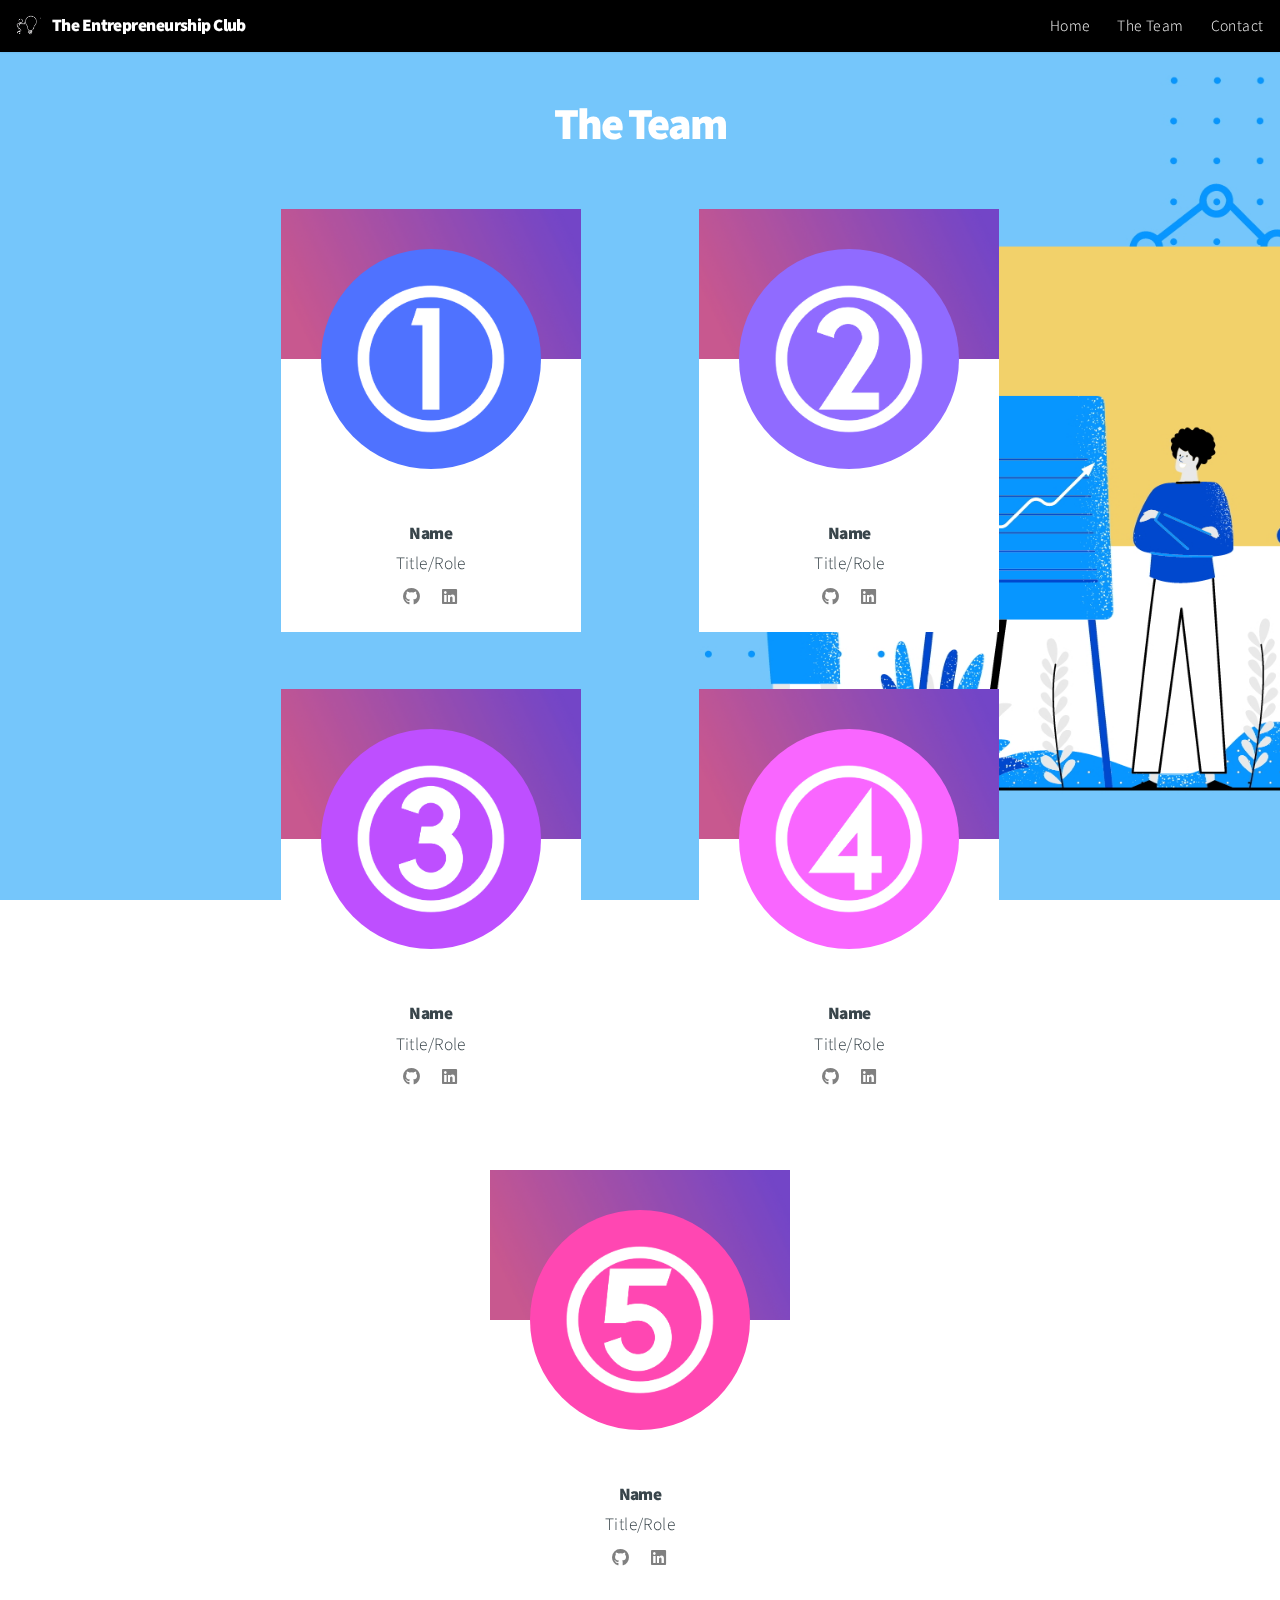
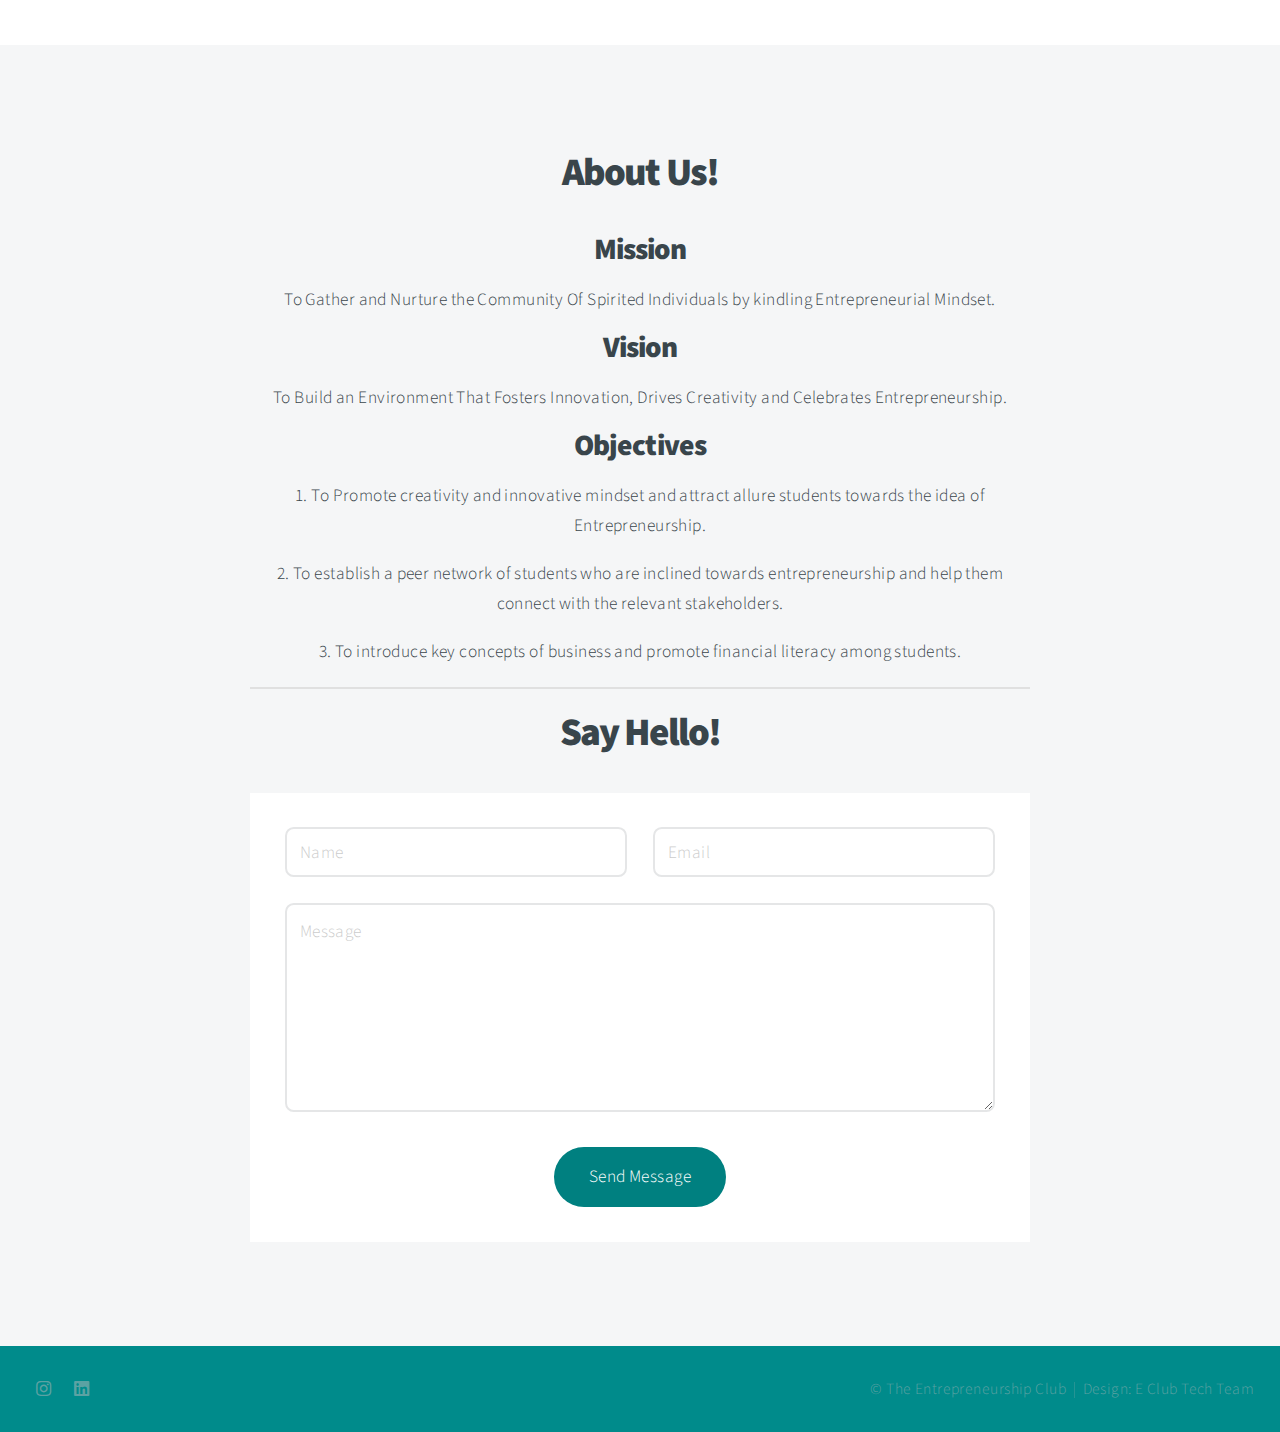
<file: teams.html>
<!DOCTYPE HTML>
<html>
    <head>
        <title>The Entrepreneurship Club</title>
        <meta charset="utf-8" />
        <meta name="viewport" content="width=device-width, initial-scale=1, user-scalable=yes" />
        <link rel="stylesheet" href="assets/css/main.css" />
        <noscript><link rel="stylesheet" href="assets/css/noscript.css" /></noscript>
    </head>
    <body class="is-preload">

        <!-- Header -->
            <header id="header" style="background-color: black;">
                <div style="height: 100%;"><img src="images/logo.gif" alt="Logo Img" style="height: 100%;"><h1 style="left: 3em;">The Entrepreneurship Club</h1></div>
                <nav>
                    <div class="hamburger">
                        <div class="line"></div>
                        <div class="line"></div>
                        <div class="line"></div>
                    </div>
                    <ul class="nav-links">
                        <li style="position: absolute; cursor: pointer; right: 15px; top: 0px;"><img src="images/cancel.svg"></li>
                        <li><a href="index.html">Home</a></li>
                        <li><a href="#two">The Team</a></li>
                        <li><a href="#contact">Contact</a></li>
                    </ul>
                </nav>
            </header>

        <!-- Teams Landing -->
            <section id="two" class="main style1 fullscreen">

                <div class="content" style="width: 90%;">

                    <header style="padding-bottom: 50px; font-size: 60%;">
                        <h2 style="color: white;">The Team</h2>
                    </header>

                    <div class="team-card">
                        <div class="flip-card-inner">
                            <div class="overlay-image"></div>
                            <div style="z-index: 2; position: relative;"><img src="images/people/1.png" class="flip-card-image" alt="Hooman" style="border-radius: 500px; padding: 40px;"></div>
                            <h1 style="text-align: center; margin: auto;">Name</h1>
                            <p style="text-align: center; margin: auto;">Title/Role</p>
                            <ul class="icons" style="text-align: center;">
                                <li><a href="#" class="icon brands fa-github" style="color: grey;"><span class="label">Github</span></a></li>
                                <li><a href="#" class="icon brands fa-linkedin" style="color: grey;"><span class="label">Linkeden</span></a></li>
                            </ul>
                        </div>
                    </div>

                    <div class="team-card">
                        <div class="flip-card-inner">
                            <div class="overlay-image"></div>
                            <div style="z-index: 2; position: relative;"><img src="images/people/2.png" class="flip-card-image" alt="Hooman" style="border-radius: 500px; padding: 40px;"></div>
                            <h1 style="text-align: center; margin: auto;">Name</h1>
                            <p style="text-align: center; margin: auto;">Title/Role</p>
                            <ul class="icons" style="text-align: center;">
                                <li><a href="#" class="icon brands fa-github" style="color: grey;"><span class="label">Github</span></a></li>
                                <li><a href="#" class="icon brands fa-linkedin" style="color: grey;"><span class="label">Linkeden</span></a></li>
                            </ul>
                        </div>
                    </div>

                    <div class="team-card">
                        <div class="flip-card-inner">
                            <div class="overlay-image"></div>
                            <div style="z-index: 2; position: relative;"><img src="images/people/3.png" class="flip-card-image" alt="Hooman" style="border-radius: 500px; padding: 40px;"></div>
                            <h1 style="text-align: center; margin: auto;">Name</h1>
                            <p style="text-align: center; margin: auto;">Title/Role</p>
                            <ul class="icons" style="text-align: center;">
                                <li><a href="#" class="icon brands fa-github" style="color: grey;"><span class="label">Github</span></a></li>
                                <li><a href="#" class="icon brands fa-linkedin" style="color: grey;"><span class="label">Linkeden</span></a></li>
                            </ul>
                        </div>
                    </div>

                    <div class="team-card">
                        <div class="flip-card-inner">
                            <div class="overlay-image"></div>
                            <div style="z-index: 2; position: relative;"><img src="images/people/4.png" class="flip-card-image" alt="Hooman" style="border-radius: 500px; padding: 40px;"></div>
                            <h1 style="text-align: center; margin: auto;">Name</h1>
                            <p style="text-align: center; margin: auto;">Title/Role</p>
                            <ul class="icons" style="text-align: center;">
                                <li><a href="#" class="icon brands fa-github" style="color: grey;"><span class="label">Github</span></a></li>
                                <li><a href="#" class="icon brands fa-linkedin" style="color: grey;"><span class="label">Linkeden</span></a></li>
                            </ul>
                        </div>
                    </div>

                    <div class="team-card">
                        <div class="flip-card-inner">
                            <div class="overlay-image"></div>
                            <div style="z-index: 2; position: relative;"><img src="images/people/5.png" class="flip-card-image" alt="Hooman" style="border-radius: 500px; padding: 40px;"></div>
                            <h1 style="text-align: center; margin: auto;">Name</h1>
                            <p style="text-align: center; margin: auto;">Title/Role</p>
                            <ul class="icons" style="text-align: center;">
                                <li><a href="#" class="icon brands fa-github" style="color: grey;"><span class="label">Github</span></a></li>
                                <li><a href="#" class="icon brands fa-linkedin" style="color: grey;"><span class="label">Linkeden</span></a></li>
                            </ul>
                        </div>
                    </div>

            </section>

        <!-- Contact -->
            <section id="contact" class="main style3 secondary">
                <div class="content">
                    <h2>About Us!</h2>
                    <p style="color: black; padding-top: 20px;">
                        <h1 style="font-size: 170%; padding-bottom: 20px;">Mission</h1>
                        <p>To Gather and Nurture the Community Of Spirited Individuals by kindling Entrepreneurial Mindset.</p>
                        <h1 style="font-size: 170%; padding-bottom: 20px;">Vision</h1>
                        <p>To Build an Environment That Fosters Innovation, Drives Creativity and Celebrates Entrepreneurship.</p>
                        <h1 style="font-size: 170%; padding-bottom: 20px;">Objectives</h1>
                        <p>1. To Promote creativity and innovative mindset and attract allure students towards the idea of Entrepreneurship.</p>
                        <p>2. To establish a peer network of students who are inclined towards entrepreneurship and help them connect with the relevant stakeholders.</p>
                        <p>3. To introduce key concepts of business and promote financial literacy among students.</p>
                    </p>
                    <div class="line_divider" style="background-color: #E0E0E0;"></div>
                    <header>
                        <h2>Say Hello!</h2>
                    </header>
                    <div class="box">
                        <form action="https://formspree.io/f/xjvprplb" method="POST">
                            <div class="fields">
                                <div class="field half"><input type="text" name="name" placeholder="Name" /></div>
                                <div class="field half"><input type="email" name="email" placeholder="Email" /></div>
                                <div class="field"><textarea name="message" placeholder="Message" rows="6"></textarea></div>
                            </div>
                            <ul class="actions special">
                                <li><input type="submit" value="Send Message" /></li>
                            </ul>
                        </form>
                    </div>
                </div>
            </section>

        <!-- Footer -->
            <footer id="footer">

                <!-- Icons -->
                    <ul class="icons">
                        <li><a href="https://instagram.com/entrepreneurshipclub.pes?igshid=b4qmlrif7b9c" class="icon brands fa-instagram"><span class="label">Instagram</span></a></li>
                        <li><a href="https://www.linkedin.com/company/the-entrepreneurship-club-of-pes-university" class="icon brands fa-linkedin"><span class="label">Linkeden</span></a></li>
                    </ul>

                <!-- Menu -->
                    <ul class="menu">
                        <li>&copy; The Entrepreneurship Club</li><li>Design: E Club Tech Team</li>
                    </ul>

            </footer>

        <!-- Scripts -->
            <script src="assets/js/jquery.min.js"></script>
            <script src="assets/js/jquery.poptrox.min.js"></script>
            <script src="assets/js/jquery.scrolly.min.js"></script>
            <script src="assets/js/jquery.scrollex.min.js"></script>
            <script src="assets/js/browser.min.js"></script>
            <script src="assets/js/breakpoints.min.js"></script>
            <script src="assets/js/util.js"></script>
            <script src="assets/js/main.js"></script>
            <script src="assets/js/app.js"></script>

    </body>
</html>
</file>
<file: assets/css/noscript.css>
/* Loader */

	body:before, body:after {
		display: none;
	}
</file>
<file: assets/css/main.css>
@import url("https://fonts.googleapis.com/css?family=Source+Sans+Pro:300,900");
@import url("fontawesome-all.min.css");

html, body, div, span, applet, object,
iframe, h1, h2, h3, h4, h5, h6, p, blockquote,
pre, a, abbr, acronym, address, big, cite,
code, del, dfn, em, img, ins, kbd, q, s, samp,
small, strike, strong, sub, sup, tt, var, b,
u, i, center, dl, dt, dd, ol, ul, li, fieldset,
form, label, legend, table, caption, tbody,
tfoot, thead, tr, th, td, article, aside,
canvas, details, embed, figure, figcaption,
footer, header, hgroup, menu, nav, output, ruby,
section, summary, time, mark, audio, video {
	margin: 0;
	padding: 0;
	border: 0;
	font-size: 100%;
	font: inherit;
	vertical-align: baseline;}

article, aside, details, figcaption, figure,
footer, header, hgroup, menu, nav, section {
	display: block;}

body {
	line-height: 1;
}

ol, ul {
	list-style: none;
}

blockquote, q {
	quotes: none;
}

	blockquote:before, blockquote:after, q:before, q:after {
		content: '';
		content: none;
	}

table {
	border-collapse: collapse;
	border-spacing: 0;
}

body {
	-webkit-text-size-adjust: none;
}

mark {
	background-color: transparent;
	color: inherit;
}

input::-moz-focus-inner {
	border: 0;
	padding: 0;
}

input, select, textarea {
	-moz-appearance: none;
	-webkit-appearance: none;
	-ms-appearance: none;
	appearance: none;
}

/* Basic */

	@-ms-viewport {
		width: device-width;
	}

	html {
		height: 100%;
	}

	html {
		box-sizing: border-box;
	}

	*, *:before, *:after {
		box-sizing: inherit;
	}

	body {
		background: #ffffff;
		height: 100%;
		min-width: 320px;
	}

		body.is-preload *, body.is-preload *:before, body.is-preload *:after {
			-moz-animation: none !important;
			-webkit-animation: none !important;
			-ms-animation: none !important;
			animation: none !important;
			-moz-transition: none !important;
			-webkit-transition: none !important;
			-ms-transition: none !important;
			transition: none !important;
		}

/* Spinner */

	@-moz-keyframes spinner-rotate {
		0% {
			-moz-transform: scale(1) rotate(0deg);
			-webkit-transform: scale(1) rotate(0deg);
			-ms-transform: scale(1) rotate(0deg);
			transform: scale(1) rotate(0deg);
		}

		100% {
			-moz-transform: scale(1) rotate(360deg);
			-webkit-transform: scale(1) rotate(360deg);
			-ms-transform: scale(1) rotate(360deg);
			transform: scale(1) rotate(360deg);
		}
	}

	@-webkit-keyframes spinner-rotate {
		0% {
			-moz-transform: scale(1) rotate(0deg);
			-webkit-transform: scale(1) rotate(0deg);
			-ms-transform: scale(1) rotate(0deg);
			transform: scale(1) rotate(0deg);
		}

		100% {
			-moz-transform: scale(1) rotate(360deg);
			-webkit-transform: scale(1) rotate(360deg);
			-ms-transform: scale(1) rotate(360deg);
			transform: scale(1) rotate(360deg);
		}
	}

	@-ms-keyframes spinner-rotate {
		0% {
			-moz-transform: scale(1) rotate(0deg);
			-webkit-transform: scale(1) rotate(0deg);
			-ms-transform: scale(1) rotate(0deg);
			transform: scale(1) rotate(0deg);
		}

		100% {
			-moz-transform: scale(1) rotate(360deg);
			-webkit-transform: scale(1) rotate(360deg);
			-ms-transform: scale(1) rotate(360deg);
			transform: scale(1) rotate(360deg);
		}
	}

	@keyframes spinner-rotate {
		0% {
			-moz-transform: scale(1) rotate(0deg);
			-webkit-transform: scale(1) rotate(0deg);
			-ms-transform: scale(1) rotate(0deg);
			transform: scale(1) rotate(0deg);
		}

		100% {
			-moz-transform: scale(1) rotate(360deg);
			-webkit-transform: scale(1) rotate(360deg);
			-ms-transform: scale(1) rotate(360deg);
			transform: scale(1) rotate(360deg);
		}
	}

/* Loader */

	@-moz-keyframes spinner-show {
		0% {
			opacity: 0;
		}

		100% {
			opacity: 1;
		}
	}

	@-webkit-keyframes spinner-show {
		0% {
			opacity: 0;
		}

		100% {
			opacity: 1;
		}
	}

	@-ms-keyframes spinner-show {
		0% {
			opacity: 0;
		}

		100% {
			opacity: 1;
		}
	}

	@keyframes spinner-show {
		0% {
			opacity: 0;
		}

		100% {
			opacity: 1;
		}
	}

	@-moz-keyframes spinner-hide {
		0% {
			-moz-transform: scale(1) rotate(0deg);
			-webkit-transform: scale(1) rotate(0deg);
			-ms-transform: scale(1) rotate(0deg);
			transform: scale(1) rotate(0deg);
			color: #e5e6e7;
			z-index: 100001;
		}

		99% {
			-moz-transform: scale(0.5) rotate(360deg);
			-webkit-transform: scale(0.5) rotate(360deg);
			-ms-transform: scale(0.5) rotate(360deg);
			transform: scale(0.5) rotate(360deg);
			color: #e5e6e7;
			z-index: 100001;
		}

		100% {
			-moz-transform: scale(0.5) rotate(360deg);
			-webkit-transform: scale(0.5) rotate(360deg);
			-ms-transform: scale(0.5) rotate(360deg);
			transform: scale(0.5) rotate(360deg);
			color: #e5e6e7;
			z-index: -1;
		}
	}

	@-webkit-keyframes spinner-hide {
		0% {
			-moz-transform: scale(1) rotate(0deg);
			-webkit-transform: scale(1) rotate(0deg);
			-ms-transform: scale(1) rotate(0deg);
			transform: scale(1) rotate(0deg);
			color: #e5e6e7;
			z-index: 100001;
		}

		99% {
			-moz-transform: scale(0.5) rotate(360deg);
			-webkit-transform: scale(0.5) rotate(360deg);
			-ms-transform: scale(0.5) rotate(360deg);
			transform: scale(0.5) rotate(360deg);
			color: #e5e6e7;
			z-index: 100001;
		}

		100% {
			-moz-transform: scale(0.5) rotate(360deg);
			-webkit-transform: scale(0.5) rotate(360deg);
			-ms-transform: scale(0.5) rotate(360deg);
			transform: scale(0.5) rotate(360deg);
			color: #e5e6e7;
			z-index: -1;
		}
	}

	@-ms-keyframes spinner-hide {
		0% {
			-moz-transform: scale(1) rotate(0deg);
			-webkit-transform: scale(1) rotate(0deg);
			-ms-transform: scale(1) rotate(0deg);
			transform: scale(1) rotate(0deg);
			color: #e5e6e7;
			z-index: 100001;
		}

		99% {
			-moz-transform: scale(0.5) rotate(360deg);
			-webkit-transform: scale(0.5) rotate(360deg);
			-ms-transform: scale(0.5) rotate(360deg);
			transform: scale(0.5) rotate(360deg);
			color: #e5e6e7;
			z-index: 100001;
		}

		100% {
			-moz-transform: scale(0.5) rotate(360deg);
			-webkit-transform: scale(0.5) rotate(360deg);
			-ms-transform: scale(0.5) rotate(360deg);
			transform: scale(0.5) rotate(360deg);
			color: #e5e6e7;
			z-index: -1;
		}
	}

	@keyframes spinner-hide {
		0% {
			-moz-transform: scale(1) rotate(0deg);
			-webkit-transform: scale(1) rotate(0deg);
			-ms-transform: scale(1) rotate(0deg);
			transform: scale(1) rotate(0deg);
			color: #e5e6e7;
			z-index: 100001;
		}

		99% {
			-moz-transform: scale(0.5) rotate(360deg);
			-webkit-transform: scale(0.5) rotate(360deg);
			-ms-transform: scale(0.5) rotate(360deg);
			transform: scale(0.5) rotate(360deg);
			color: #e5e6e7;
			z-index: 100001;
		}

		100% {
			-moz-transform: scale(0.5) rotate(360deg);
			-webkit-transform: scale(0.5) rotate(360deg);
			-ms-transform: scale(0.5) rotate(360deg);
			transform: scale(0.5) rotate(360deg);
			color: #e5e6e7;
			z-index: -1;
		}
	}

	@-moz-keyframes overlay-hide {
		0% {
			opacity: 1;
			z-index: 100000;
		}

		15% {
			opacity: 1;
			z-index: 100000;
		}

		99% {
			opacity: 0;
			z-index: 100000;
		}

		100% {
			opacity: 0;
			z-index: -1;
		}
	}

	@-webkit-keyframes overlay-hide {
		0% {
			opacity: 1;
			z-index: 100000;
		}

		15% {
			opacity: 1;
			z-index: 100000;
		}

		99% {
			opacity: 0;
			z-index: 100000;
		}

		100% {
			opacity: 0;
			z-index: -1;
		}
	}

	@-ms-keyframes overlay-hide {
		0% {
			opacity: 1;
			z-index: 100000;
		}

		15% {
			opacity: 1;
			z-index: 100000;
		}

		99% {
			opacity: 0;
			z-index: 100000;
		}

		100% {
			opacity: 0;
			z-index: -1;
		}
	}

	@keyframes overlay-hide {
		0% {
			opacity: 1;
			z-index: 100000;
		}

		15% {
			opacity: 1;
			z-index: 100000;
		}

		99% {
			opacity: 0;
			z-index: 100000;
		}

		100% {
			opacity: 0;
			z-index: -1;
		}
	}

	body {
		text-decoration: none;
	}

		body:before {
			-moz-animation: spinner-show 1.5s 1 0.25s ease forwards, spinner-hide 0.25s ease-in-out forwards !important;
			-webkit-animation: spinner-show 1.5s 1 0.25s ease forwards, spinner-hide 0.25s ease-in-out forwards !important;
			-ms-animation: spinner-show 1.5s 1 0.25s ease forwards, spinner-hide 0.25s ease-in-out forwards !important;
			animation: spinner-show 1.5s 1 0.25s ease forwards, spinner-hide 0.25s ease-in-out forwards !important;
			-moz-transform-origin: 50% 50%;
			-webkit-transform-origin: 50% 50%;
			-ms-transform-origin: 50% 50%;
			transform-origin: 50% 50%;
			-moz-osx-font-smoothing: grayscale;
			-webkit-font-smoothing: antialiased;
			font-family: FontAwesome;
			font-style: normal;
			font-weight: normal;
			text-transform: none !important;
			color: #e5e6e7;
			content: '\f1ce';
			cursor: default;
			display: block;
			font-size: 2em;
			height: 2em;
			left: 50%;
			line-height: 2em;
			margin: -1em 0 0 -1em;
			opacity: 0;
			position: fixed;
			text-align: center;
			top: 50%;
			width: 2em;
			z-index: -1;
		}

		body:after {
			-moz-animation: overlay-hide 1.5s ease-in forwards !important;
			-webkit-animation: overlay-hide 1.5s ease-in forwards !important;
			-ms-animation: overlay-hide 1.5s ease-in forwards !important;
			animation: overlay-hide 1.5s ease-in forwards !important;
			background: #ffffff;
			content: '';
			display: block;
			height: 100%;
			left: 0;
			opacity: 0;
			position: fixed;
			top: 0;
			width: 100%;
			z-index: -1;
		}

		body.is-preload:before {
			-moz-animation: spinner-show 1.5s 1 0.25s ease forwards, spinner-rotate 0.75s infinite linear !important;
			-webkit-animation: spinner-show 1.5s 1 0.25s ease forwards, spinner-rotate 0.75s infinite linear !important;
			-ms-animation: spinner-show 1.5s 1 0.25s ease forwards, spinner-rotate 0.75s infinite linear !important;
			animation: spinner-show 1.5s 1 0.25s ease forwards, spinner-rotate 0.75s infinite linear !important;
			z-index: 100001;
		}

		body.is-preload:after {
			-moz-animation: none !important;
			-webkit-animation: none !important;
			-ms-animation: none !important;
			animation: none !important;
			opacity: 1;
			z-index: 100000;
		}

	@media (-webkit-min-device-pixel-ratio: 2) {

		body:before {
			line-height: 2.025em;
		}

	}

/* Type */

	body, input, textarea, select {
		font-family: "Source Sans Pro", "sans-serif";
		font-weight: 300;
		font-size: 18pt;
		line-height: 1.75em;
		color: #39454b;
		letter-spacing: 0.025em;
	}

		@media screen and (max-width: 1920px) {

			body, input, textarea, select {
				font-size: 17pt;
			}

		}

		@media screen and (max-width: 1680px) {

			body, input, textarea, select {
				font-size: 15pt;
			}

		}

		@media screen and (max-width: 1280px) {

			body, input, textarea, select {
				font-size: 13pt;
			}

		}

		@media screen and (max-width: 1000px) {

			body, input, textarea, select {
				font-size: 13pt;
			}

		}

		@media screen and (max-width: 736px) {

			body, input, textarea, select {
				font-size: 12pt;
				line-height: 1.5em;
			}

		}

		@media only screen and (max-width: 5000px) {
		    #eventspara {
		        style="margin-right: 50%;"
		    }
		}

		@media only screen and (max-width: 1450px) {
		    #eventspara {
		        style="margin-right: 0%;"
		    }
		}

		@media only screen and (max-width: 5000px) {
		    #eventimg {
		        right: 2vw;
		        position: absolute;
		        bottom: -13px;
		        padding: 0px;
		    }
		}

		@media only screen and (max-width: 1450px) {
		    #eventimg {
		        display: none;
		    }
		}

		@media only screen and (min-width: 1026px) {
		    #spotlightimagebox {
		    	width: 300px;
		    	height: 300px;
		    	object-fit: cover;
		    	float: left;
		    	border-radius: 5px;
		    }
		}

		@media only screen and (max-width: 1025px) {
		    #spotlightimagebox {
		    	max-width: 300px;
		    	width: 100%;
		    	object-fit: cover;
		    	border-radius: 5px;
		    	float: center;
		    }
		}

		@media only screen and (min-width: 1026px) {
		    #spotlightbox {
		    	padding-left: 350px; text-align: left;
		    }
		}

		@media only screen and (max-width: 1025px) {
		    #spotlightbox {
		    	text-align: left;
		    }
		}

	h1, h2, h3, h4, h5, h6 {
		font-weight: 900;
		color: inherit;
		letter-spacing: -0.0325em;
	}

		h1 a, h2 a, h3 a, h4 a, h5 a, h6 a {
			color: inherit;
			text-decoration: none;
		}

	h2 {
		font-size: 2.25em;
		line-height: 1.25em;
		letter-spacing: -0.05em;
	}

	@media screen and (max-width: 736px) {

		h2 {
			font-size: 1.5em;
		}

	}

	strong, b {
		font-weight: 900;
		color: inherit;
	}

	em, i {
		font-style: italic;
	}

	a {
		-moz-transition: color 0.2s ease-in-out;
		-webkit-transition: color 0.2s ease-in-out;
		-ms-transition: color 0.2s ease-in-out;
		transition: color 0.2s ease-in-out;
		color: #98c593;
	}

	sub {
		position: relative;
		top: 0.5em;
		font-size: 0.8em;
	}

	sup {
		position: relative;
		top: -0.5em;
		font-size: 0.8em;
	}

	hr {
		border: 0;
		border-top: solid 1px #e5e6e7;
	}

	blockquote {
		border-left: solid 0.5em #e5e6e7;
		padding: 1em 0 1em 2em;
		font-style: italic;
	}

	p, ul, ol, dl, table {
		margin-bottom: 1em;
	}

/* Box */

	.box {
		background: #ffffff;
		color: #39454b;
		padding: 2em;
	}

		.box > :last-child {
			margin-bottom: 0;
		}

		.box.style2 {
			padding: 3.5em 2.5em 3.5em 2.5em;
		}

		@media screen and (max-width: 736px) {

			.box {
				padding: 1em;
			}

				.box.style2 {
					padding: 1.5em 1.25em 1.5em 1.25em;
					background-color: rgba(255, 255, 255, 0.9);
				}

		}

/* Button */

	input[type="button"],
	input[type="submit"],
	input[type="reset"],
	.button,
	button {
		-moz-appearance: none;
		-webkit-appearance: none;
		-ms-appearance: none;
		appearance: none;
		-moz-transition: background-color 0.2s ease-in-out;
		-webkit-transition: background-color 0.2s ease-in-out;
		-ms-transition: background-color 0.2s ease-in-out;
		transition: background-color 0.2s ease-in-out;
		background-color: #008080;
		border: 0;
		border-radius: 3.5em;
		color: #ffffff;
		cursor: pointer;
		display: inline-block;
		height: 3.5em;
		line-height: 3.5em;
		outline: 0;
		padding: 0 2em 0 2em;
		position: relative;
		text-align: center;
		text-decoration: none;
	}

		input[type="button"].down,
		input[type="submit"].down,
		input[type="reset"].down,
		.button.down,
		button.down {
			width: 5em;
			height: 5em;
			line-height: 4.5em;
			padding: 0;
			background-image: url("images/dark-arrow.svg");
			background-position: center center;
			background-repeat: no-repeat;
			text-indent: -10em;
			overflow: hidden;
		}

			input[type="button"].down.anchored,
			input[type="submit"].down.anchored,
			input[type="reset"].down.anchored,
			.button.down.anchored,
			button.down.anchored {
				bottom: 0;
				border-bottom: 0;
				border-radius: 3em 3em 0 0;
				height: 4.5em;
				margin-left: -2.5em;
			}

		input[type="button"].anchored,
		input[type="submit"].anchored,
		input[type="reset"].anchored,
		.button.anchored,
		button.anchored {
			position: absolute;
			left: 50%;
		}

		input[type="button"]:hover,
		input[type="submit"]:hover,
		input[type="reset"]:hover,
		.button:hover,
		button:hover {
			background-color: #00FFFF;
		}

		input[type="button"]:active,
		input[type="submit"]:active,
		input[type="reset"]:active,
		.button:active,
		button:active {
			background-color: #008B8B;
		}

		input[type="button"].style2,
		input[type="submit"].style2,
		input[type="reset"].style2,
		.button.style2,
		button.style2 {
			background-color: transparent;
			border: solid 2px #e5e6e7;
			color: inherit;
		}

			input[type="button"].style2:hover,
			input[type="submit"].style2:hover,
			input[type="reset"].style2:hover,
			.button.style2:hover,
			button.style2:hover {
				background-color: rgba(229, 230, 231, 0.25);
			}

			input[type="button"].style2:active,
			input[type="submit"].style2:active,
			input[type="reset"].style2:active,
			.button.style2:active,
			button.style2:active {
				background-color: rgba(229, 230, 231, 0.375);
			}

			input[type="button"].style2.down,
			input[type="submit"].style2.down,
			input[type="reset"].style2.down,
			.button.style2.down,
			button.style2.down {
				background-image: url("images/arrow.svg");
			}

/* Form */

	form {
		margin: 0 0 2em 0;
	}

		form > :last-child {
			margin-bottom: 0;
		}

		form > .fields {
			display: -moz-flex;
			display: -webkit-flex;
			display: -ms-flex;
			display: flex;
			-moz-flex-wrap: wrap;
			-webkit-flex-wrap: wrap;
			-ms-flex-wrap: wrap;
			flex-wrap: wrap;
			width: calc(100% + 3em);
			margin: -1.5em 0 2em -1.5em;
		}

			form > .fields > .field {
				-moz-flex-grow: 0;
				-webkit-flex-grow: 0;
				-ms-flex-grow: 0;
				flex-grow: 0;
				-moz-flex-shrink: 0;
				-webkit-flex-shrink: 0;
				-ms-flex-shrink: 0;
				flex-shrink: 0;
				padding: 1.5em 0 0 1.5em;
				width: calc(100% - 1.5em);
			}

				form > .fields > .field.half {
					width: calc(50% - 0.75em);
				}

				form > .fields > .field.third {
					width: calc(100%/3 - 0.5em);
				}

				form > .fields > .field.quarter {
					width: calc(25% - 0.375em);
				}

		@media screen and (max-width: 480px) {

			form > .fields {
				width: calc(100% + 2em);
				margin: -1em 0 2em -1em;
			}

				form > .fields > .field {
					padding: 1em 0 0 1em;
					width: calc(100% - 1em);
				}

					form > .fields > .field.half {
						width: calc(100% - 1em);
					}

					form > .fields > .field.third {
						width: calc(100% - 1em);
					}

					form > .fields > .field.quarter {
						width: calc(100% - 1em);
					}

		}

	label {
		display: block;
	}

	input[type="text"],
	input[type="password"],
	input[type="email"],
	input[type="tel"],
	input[type="search"],
	input[type="url"],
	select,
	textarea {
		-moz-appearance: none;
		-webkit-appearance: none;
		-ms-appearance: none;
		appearance: none;
		-moz-transition: border-color 0.2s ease-in-out, color 0.2s ease-in-out;
		-webkit-transition: border-color 0.2s ease-in-out, color 0.2s ease-in-out;
		-ms-transition: border-color 0.2s ease-in-out, color 0.2s ease-in-out;
		transition: border-color 0.2s ease-in-out, color 0.2s ease-in-out;
		color: #39454b;
		display: block;
		width: 100%;
		padding: 0.65em 0.75em;
		background: none;
		border: solid 2px #e5e6e7;
		color: inherit;
		border-radius: 0.5em;
		outline: none;
	}

		input[type="text"]:focus,
		input[type="password"]:focus,
		input[type="email"]:focus,
		input[type="tel"]:focus,
		input[type="search"]:focus,
		input[type="url"]:focus,
		select:focus,
		textarea:focus {
			border-color: #9ac8e9;
		}

	input[type="text"],
	input[type="password"],
	input[type="email"],
	input[type="tel"],
	input[type="search"],
	input[type="url"],
	select {
		line-height: 1.35em;
	}

	textarea {
		min-height: 8em;
	}

	::-moz-focus-inner {
		border: 0;
	}

	::-webkit-input-placeholder {
		opacity: 0.375;
	}

	:-moz-placeholder {
		opacity: 0.375;
	}

	::-moz-placeholder {
		opacity: 0.375;
	}

	:-ms-input-placeholder {
		opacity: 0.375;
	}

/* Icon */

	.icon {
		text-decoration: none;
		position: relative;
		text-decoration: none;
	}

		.icon:before {
			-moz-osx-font-smoothing: grayscale;
			-webkit-font-smoothing: antialiased;
			display: inline-block;
			font-style: normal;
			font-variant: normal;
			text-rendering: auto;
			line-height: 1;
			text-transform: none !important;
			font-family: 'Font Awesome 5 Free';
			font-weight: 400;
		}

		.icon:before {
			line-height: inherit;
		}

		.icon > .label {
			display: none;
		}

		.icon.solid:before {
			font-weight: 900;
		}

		.icon.brands:before {
			font-family: 'Font Awesome 5 Brands';
		}


	.svg_close {
		display: none;
	}

/* Image */

	.image {
		position: relative;
		display: inline-block;
	}

		.image:before {
			content: '';
			position: absolute;
			left: 0;
			top: 0;
			width: 100%;
			height: 100%;
			background: url("images/overlay.png");
		}

		.image img {
			display: block;
			width: 100%;
		}

		.image.featured {
			display: block;
			width: 100%;
			margin: 0 0 2em 0;
		}

		.image.fit {
			display: block;
			width: 100%;
		}

		.image.left {
			float: left;
			margin: 0 2em 2em 0;
		}

		.image.centered {
			display: block;
			margin: 0 0 2em 0;
		}

			.image.centered img {
				margin: 0 auto;
				width: auto;
			}

/* List */

	ul.default {
		list-style: disc;
		padding-left: 1em;
	}

		ul.default li {
			padding-left: 0.5em;
		}

	ul.menu {
		cursor: default;
	}

		ul.menu li {
			display: inline-block;
			line-height: 1em;
			border-left: solid 1px #e5e6e7;
			padding: 0 0 0 0.5em;
			margin: 0 0 0 0.5em;
		}

			ul.menu li:first-child {
				border-left: 0;
				padding-left: 0;
				margin-left: 0;
			}

	ol.default {
		list-style: decimal;
		padding-left: 1.25em;
	}

		ol.default li {
			padding-left: 0.25em;
		}

/* Actions */

	ul.actions {
		display: -moz-flex;
		display: -webkit-flex;
		display: -ms-flex;
		display: flex;
		cursor: default;
		list-style: none;
		margin-left: -1em;
		padding-left: 0;
	}

		ul.actions li {
			padding: 0 0 0 1em;
			vertical-align: middle;
		}

		ul.actions.special {
			-moz-justify-content: center;
			-webkit-justify-content: center;
			-ms-justify-content: center;
			justify-content: center;
			width: 100%;
			margin-left: 0;
		}

			ul.actions.special li:first-child {
				padding-left: 0;
			}

		ul.actions.stacked {
			-moz-flex-direction: column;
			-webkit-flex-direction: column;
			-ms-flex-direction: column;
			flex-direction: column;
			margin-left: 0;
		}

			ul.actions.stacked li {
				padding: 1.3em 0 0 0;
			}

				ul.actions.stacked li:first-child {
					padding-top: 0;
				}

		ul.actions.fit {
			width: calc(100% + 1em);
		}

			ul.actions.fit li {
				-moz-flex-grow: 1;
				-webkit-flex-grow: 1;
				-ms-flex-grow: 1;
				flex-grow: 1;
				-moz-flex-shrink: 1;
				-webkit-flex-shrink: 1;
				-ms-flex-shrink: 1;
				flex-shrink: 1;
				width: 100%;
			}

				ul.actions.fit li > * {
					width: 100%;
				}

			ul.actions.fit.stacked {
				width: 100%;
			}

		@media screen and (max-width: 480px) {

			ul.actions:not(.fixed) {
				-moz-flex-direction: column;
				-webkit-flex-direction: column;
				-ms-flex-direction: column;
				flex-direction: column;
				margin-left: 0;
				width: 100% !important;
			}

				ul.actions:not(.fixed) li {
					-moz-flex-grow: 1;
					-webkit-flex-grow: 1;
					-ms-flex-grow: 1;
					flex-grow: 1;
					-moz-flex-shrink: 1;
					-webkit-flex-shrink: 1;
					-ms-flex-shrink: 1;
					flex-shrink: 1;
					padding: 1em 0 0 0;
					text-align: center;
					width: 100%;
				}

					ul.actions:not(.fixed) li > * {
						width: 100%;
					}

					ul.actions:not(.fixed) li:first-child {
						padding-top: 0;
					}

					ul.actions:not(.fixed) li input[type="submit"],
					ul.actions:not(.fixed) li input[type="reset"],
					ul.actions:not(.fixed) li input[type="button"],
					ul.actions:not(.fixed) li button,
					ul.actions:not(.fixed) li .button {
						width: 100%;
					}

						ul.actions:not(.fixed) li input[type="submit"].icon:before,
						ul.actions:not(.fixed) li input[type="reset"].icon:before,
						ul.actions:not(.fixed) li input[type="button"].icon:before,
						ul.actions:not(.fixed) li button.icon:before,
						ul.actions:not(.fixed) li .button.icon:before {
							margin-left: -0.5rem;
						}

		}

/* Icons */

	ul.icons {
		cursor: default;
	}

		ul.icons li {
			display: inline-block;
		}

		ul.icons a {
			display: inline-block;
			width: 2em;
			height: 2em;
			line-height: 2em;
			text-align: center;
			border: 0;
		}

/* Sections/Article */

	header {
		margin-bottom: 1em;
	}

		header p {
			display: block;
			margin: 1em 0 0 0;
			padding: 0 0 0.5em 0;
		}

	footer {
		margin-top: 2em;
	}

/* Table */

	table {
		width: 100%;
	}

		table.default {
			width: 100%;
		}

			table.default tbody tr:nth-child(2n+2) {
				background: rgba(229, 230, 231, 0.5);
			}

			table.default td {
				padding: 0.5em 1em 0.5em 1em;
			}

			table.default th {
				text-align: left;
				font-weight: 900;
				padding: 0.5em 1em 0.5em 1em;
			}

			table.default thead {
				background: #39454b;
				color: #ffffff;
			}

			table.default tfoot {
				background: #e5e6e7;
			}

/* Poptrox */

	.poptrox-popup {
		-moz-box-sizing: content-box;
		-webkit-box-sizing: content-box;
		-ms-box-sizing: content-box;
		box-sizing: content-box;
		background: #fff;
		padding-bottom: 3em;
		box-shadow: 0 0.1em 0.15em 0 rgba(0, 0, 0, 0.15);
	}

		.poptrox-popup .loader {
			position: absolute;
			top: 50%;
			left: 50%;
			margin: -1em 0 0 -1em;
			width: 2em;
			height: 2em;
			display: block;
			font-size: 2em;
		}

			.poptrox-popup .loader:before {
				-moz-animation: spinner-rotate 0.75s infinite linear !important;
				-webkit-animation: spinner-rotate 0.75s infinite linear !important;
				-ms-animation: spinner-rotate 0.75s infinite linear !important;
				animation: spinner-rotate 0.75s infinite linear !important;
				-moz-osx-font-smoothing: grayscale;
				-webkit-font-smoothing: antialiased;
				font-family: FontAwesome;
				font-style: normal;
				font-weight: normal;
				text-transform: none !important;
				color: #e5e6e7;
				content: '\f1ce';
				cursor: default;
				display: block;
				height: 2em;
				left: 0;
				line-height: 2em;
				position: absolute;
				text-align: center;
				top: 0;
				width: 2em;
			}

		.poptrox-popup .caption {
			position: absolute;
			bottom: 0;
			left: 0;
			background: #ffffff;
			width: 100%;
			height: 3em;
			line-height: 2.8em;
			text-align: center;
			cursor: default;
			z-index: 1;
			font-size: 0.9em;
		}

		.poptrox-popup .nav-next,
		.poptrox-popup .nav-previous {
			-moz-transition: opacity 0.2s ease-in-out;
			-webkit-transition: opacity 0.2s ease-in-out;
			-ms-transition: opacity 0.2s ease-in-out;
			transition: opacity 0.2s ease-in-out;
			position: absolute;
			top: 0;
			width: 50%;
			height: 100%;
			opacity: 0;
			cursor: pointer;
			background: rgba(0, 0, 0, 0.01);
			-webkit-tap-highlight-color: rgba(255, 255, 255, 0);
		}

		.poptrox-popup .nav-next:before,
		.poptrox-popup .nav-previous:before {
			content: '';
			position: absolute;
			width: 96px;
			height: 64px;
			background: url("images/poptrox-nav.svg");
			top: calc(50% - 1.5em);
			margin: -32px 0 0 0;
		}

		.poptrox-popup:hover .nav-next,
		.poptrox-popup:hover .nav-previous {
			opacity: 0.5;
		}

		.poptrox-popup:hover .nav-next:hover,
		.poptrox-popup:hover .nav-previous:hover {
			opacity: 1.0;
		}

		.poptrox-popup .nav-previous:before {
			-moz-transform: scaleX(-1);
			-webkit-transform: scaleX(-1);
			-ms-transform: scaleX(-1);
			transform: scaleX(-1);
			-ms-filter: "FlipH";
			filter: FlipH;
		}

		.poptrox-popup .nav-next {
			right: 0;
		}

			.poptrox-popup .nav-next:before {
				right: 0;
			}

		.poptrox-popup .nav-previous {
			left: 0;
		}

			.poptrox-popup .nav-previous:before {
				left: 0;
			}

		.poptrox-popup .closer {
			-moz-transition: opacity 0.2s ease-in-out;
			-webkit-transition: opacity 0.2s ease-in-out;
			-ms-transition: opacity 0.2s ease-in-out;
			transition: opacity 0.2s ease-in-out;
			position: absolute;
			top: 0;
			right: 0;
			width: 64px;
			height: 64px;
			text-indent: -9999px;
			z-index: 2;
			opacity: 0;
			-webkit-tap-highlight-color: rgba(255, 255, 255, 0);
		}

			.poptrox-popup .closer:before {
				content: '';
				display: block;
				position: absolute;
				right: 16px;
				top: 16px;
				width: 40px;
				height: 40px;
				border-radius: 100%;
				box-shadow: inset 0 0 0 2px #fff;
				background: url("images/poptrox-closer.svg") center center;
				color: #ffffff !important;
			}

		.poptrox-popup:hover .closer {
			opacity: 0.5;
		}

			.poptrox-popup:hover .closer:hover {
				opacity: 1.0;
			}

		body.is-touch .poptrox-popup .nav-next,
		body.is-touch .poptrox-popup .nav-previous,
		body.is-touch .poptrox-popup .closer {
			opacity: 1.0 !important;
		}

		@media screen and (max-width: 736px) {

			.poptrox-popup .nav-next:before,
			.poptrox-popup .nav-previous:before {
				width: 48px;
				height: 32px;
				background-size: contain;
				margin: -16px 0 0 0;
			}

			.poptrox-popup .closer:before {
				right: 12px;
				top: 12px;
				width: 20px;
				height: 20px;
				box-shadow: inset 0 0 0 1px #fff;
				background-size: contain;
				opacity: 0.65;
			}

		}

/* Gallery */

	.gallery {
		display: -moz-flex;
		display: -webkit-flex;
		display: -ms-flex;
		display: flex;
		-moz-flex-wrap: wrap;
		-webkit-flex-wrap: wrap;
		-ms-flex-wrap: wrap;
		flex-wrap: wrap;
		width: 45em;
		max-width: 100%;
		margin: 0 auto 2em auto;
	}

		.gallery article {
			-moz-transition: -moz-transform 1s ease, opacity 1s ease;
			-webkit-transition: -webkit-transform 1s ease, opacity 1s ease;
			-ms-transition: -ms-transform 1s ease, opacity 1s ease;
			transition: transform 1s ease, opacity 1s ease;
			-moz-transform: translateX(0);
			-webkit-transform: translateX(0);
			-ms-transform: translateX(0);
			transform: translateX(0);
			width: 50%;
			position: relative;
			opacity: 1.0;
		}

			.gallery article .image {
				margin: 0;
				display: block;
			}

			.gallery article:nth-last-child(1n) {
				-moz-transition-delay: 0.05s;
				-webkit-transition-delay: 0.05s;
				-ms-transition-delay: 0.05s;
				transition-delay: 0.05s;
			}

			.gallery article:nth-last-child(2n) {
				-moz-transition-delay: 0.05s;
				-webkit-transition-delay: 0.05s;
				-ms-transition-delay: 0.05s;
				transition-delay: 0.05s;
			}

			.gallery article:nth-last-child(2n) {
				-moz-transition-delay: 0.1s;
				-webkit-transition-delay: 0.1s;
				-ms-transition-delay: 0.1s;
				transition-delay: 0.1s;
			}

			.gallery article:nth-last-child(3n) {
				-moz-transition-delay: 0.1s;
				-webkit-transition-delay: 0.1s;
				-ms-transition-delay: 0.1s;
				transition-delay: 0.1s;
			}

			.gallery article:nth-last-child(3n) {
				-moz-transition-delay: 0.15s;
				-webkit-transition-delay: 0.15s;
				-ms-transition-delay: 0.15s;
				transition-delay: 0.15s;
			}

			.gallery article:nth-last-child(4n) {
				-moz-transition-delay: 0.15s;
				-webkit-transition-delay: 0.15s;
				-ms-transition-delay: 0.15s;
				transition-delay: 0.15s;
			}

			.gallery article:nth-last-child(4n) {
				-moz-transition-delay: 0.2s;
				-webkit-transition-delay: 0.2s;
				-ms-transition-delay: 0.2s;
				transition-delay: 0.2s;
			}

			.gallery article:nth-last-child(5n) {
				-moz-transition-delay: 0.2s;
				-webkit-transition-delay: 0.2s;
				-ms-transition-delay: 0.2s;
				transition-delay: 0.2s;
			}

			.gallery article:nth-last-child(5n) {
				-moz-transition-delay: 0.25s;
				-webkit-transition-delay: 0.25s;
				-ms-transition-delay: 0.25s;
				transition-delay: 0.25s;
			}

			.gallery article:nth-last-child(6n) {
				-moz-transition-delay: 0.25s;
				-webkit-transition-delay: 0.25s;
				-ms-transition-delay: 0.25s;
				transition-delay: 0.25s;
			}

			.gallery article:nth-last-child(6n) {
				-moz-transition-delay: 0.3s;
				-webkit-transition-delay: 0.3s;
				-ms-transition-delay: 0.3s;
				transition-delay: 0.3s;
			}

			.gallery article:nth-last-child(7n) {
				-moz-transition-delay: 0.3s;
				-webkit-transition-delay: 0.3s;
				-ms-transition-delay: 0.3s;
				transition-delay: 0.3s;
			}

			.gallery article:nth-last-child(7n) {
				-moz-transition-delay: 0.35s;
				-webkit-transition-delay: 0.35s;
				-ms-transition-delay: 0.35s;
				transition-delay: 0.35s;
			}

			.gallery article:nth-last-child(8n) {
				-moz-transition-delay: 0.35s;
				-webkit-transition-delay: 0.35s;
				-ms-transition-delay: 0.35s;
				transition-delay: 0.35s;
			}

			.gallery article:nth-last-child(8n) {
				-moz-transition-delay: 0.4s;
				-webkit-transition-delay: 0.4s;
				-ms-transition-delay: 0.4s;
				transition-delay: 0.4s;
			}

			.gallery article:nth-last-child(9n) {
				-moz-transition-delay: 0.4s;
				-webkit-transition-delay: 0.4s;
				-ms-transition-delay: 0.4s;
				transition-delay: 0.4s;
			}

			.gallery article:nth-last-child(9n) {
				-moz-transition-delay: 0.45s;
				-webkit-transition-delay: 0.45s;
				-ms-transition-delay: 0.45s;
				transition-delay: 0.45s;
			}

			.gallery article:nth-last-child(10n) {
				-moz-transition-delay: 0.45s;
				-webkit-transition-delay: 0.45s;
				-ms-transition-delay: 0.45s;
				transition-delay: 0.45s;
			}

			.gallery article:nth-last-child(10n) {
				-moz-transition-delay: 0.5s;
				-webkit-transition-delay: 0.5s;
				-ms-transition-delay: 0.5s;
				transition-delay: 0.5s;
			}

			.gallery article:nth-last-child(11n) {
				-moz-transition-delay: 0.5s;
				-webkit-transition-delay: 0.5s;
				-ms-transition-delay: 0.5s;
				transition-delay: 0.5s;
			}

			.gallery article:nth-last-child(11n) {
				-moz-transition-delay: 0.55s;
				-webkit-transition-delay: 0.55s;
				-ms-transition-delay: 0.55s;
				transition-delay: 0.55s;
			}

			.gallery article:nth-last-child(12n) {
				-moz-transition-delay: 0.55s;
				-webkit-transition-delay: 0.55s;
				-ms-transition-delay: 0.55s;
				transition-delay: 0.55s;
			}

			.gallery article:nth-last-child(12n) {
				-moz-transition-delay: 0.6s;
				-webkit-transition-delay: 0.6s;
				-ms-transition-delay: 0.6s;
				transition-delay: 0.6s;
			}

			.gallery article:nth-last-child(13n) {
				-moz-transition-delay: 0.6s;
				-webkit-transition-delay: 0.6s;
				-ms-transition-delay: 0.6s;
				transition-delay: 0.6s;
			}

			.gallery article:nth-last-child(13n) {
				-moz-transition-delay: 0.65s;
				-webkit-transition-delay: 0.65s;
				-ms-transition-delay: 0.65s;
				transition-delay: 0.65s;
			}

			.gallery article:nth-last-child(14n) {
				-moz-transition-delay: 0.65s;
				-webkit-transition-delay: 0.65s;
				-ms-transition-delay: 0.65s;
				transition-delay: 0.65s;
			}

			.gallery article:nth-last-child(14n) {
				-moz-transition-delay: 0.7s;
				-webkit-transition-delay: 0.7s;
				-ms-transition-delay: 0.7s;
				transition-delay: 0.7s;
			}

			.gallery article:nth-last-child(15n) {
				-moz-transition-delay: 0.7s;
				-webkit-transition-delay: 0.7s;
				-ms-transition-delay: 0.7s;
				transition-delay: 0.7s;
			}

			.gallery article:nth-last-child(15n) {
				-moz-transition-delay: 0.75s;
				-webkit-transition-delay: 0.75s;
				-ms-transition-delay: 0.75s;
				transition-delay: 0.75s;
			}

			.gallery article:nth-last-child(16n) {
				-moz-transition-delay: 0.75s;
				-webkit-transition-delay: 0.75s;
				-ms-transition-delay: 0.75s;
				transition-delay: 0.75s;
			}

			.gallery article:nth-last-child(16n) {
				-moz-transition-delay: 0.8s;
				-webkit-transition-delay: 0.8s;
				-ms-transition-delay: 0.8s;
				transition-delay: 0.8s;
			}

			.gallery article:nth-last-child(17n) {
				-moz-transition-delay: 0.8s;
				-webkit-transition-delay: 0.8s;
				-ms-transition-delay: 0.8s;
				transition-delay: 0.8s;
			}

			.gallery article:nth-last-child(17n) {
				-moz-transition-delay: 0.85s;
				-webkit-transition-delay: 0.85s;
				-ms-transition-delay: 0.85s;
				transition-delay: 0.85s;
			}

			.gallery article:nth-last-child(18n) {
				-moz-transition-delay: 0.85s;
				-webkit-transition-delay: 0.85s;
				-ms-transition-delay: 0.85s;
				transition-delay: 0.85s;
			}

			.gallery article:nth-last-child(18n) {
				-moz-transition-delay: 0.9s;
				-webkit-transition-delay: 0.9s;
				-ms-transition-delay: 0.9s;
				transition-delay: 0.9s;
			}

			.gallery article:nth-last-child(19n) {
				-moz-transition-delay: 0.9s;
				-webkit-transition-delay: 0.9s;
				-ms-transition-delay: 0.9s;
				transition-delay: 0.9s;
			}

			.gallery article:nth-last-child(19n) {
				-moz-transition-delay: 0.95s;
				-webkit-transition-delay: 0.95s;
				-ms-transition-delay: 0.95s;
				transition-delay: 0.95s;
			}

			.gallery article:nth-last-child(20n) {
				-moz-transition-delay: 0.95s;
				-webkit-transition-delay: 0.95s;
				-ms-transition-delay: 0.95s;
				transition-delay: 0.95s;
			}

			.gallery article:nth-last-child(20n) {
				-moz-transition-delay: 1s;
				-webkit-transition-delay: 1s;
				-ms-transition-delay: 1s;
				transition-delay: 1s;
			}

			.gallery article:nth-last-child(21n) {
				-moz-transition-delay: 1s;
				-webkit-transition-delay: 1s;
				-ms-transition-delay: 1s;
				transition-delay: 1s;
			}

			.gallery article:nth-last-child(21n) {
				-moz-transition-delay: 1.05s;
				-webkit-transition-delay: 1.05s;
				-ms-transition-delay: 1.05s;
				transition-delay: 1.05s;
			}

			.gallery article:nth-last-child(22n) {
				-moz-transition-delay: 1.05s;
				-webkit-transition-delay: 1.05s;
				-ms-transition-delay: 1.05s;
				transition-delay: 1.05s;
			}

			.gallery article:nth-last-child(22n) {
				-moz-transition-delay: 1.1s;
				-webkit-transition-delay: 1.1s;
				-ms-transition-delay: 1.1s;
				transition-delay: 1.1s;
			}

			.gallery article:nth-last-child(23n) {
				-moz-transition-delay: 1.1s;
				-webkit-transition-delay: 1.1s;
				-ms-transition-delay: 1.1s;
				transition-delay: 1.1s;
			}

			.gallery article:nth-last-child(23n) {
				-moz-transition-delay: 1.15s;
				-webkit-transition-delay: 1.15s;
				-ms-transition-delay: 1.15s;
				transition-delay: 1.15s;
			}

			.gallery article:nth-last-child(24n) {
				-moz-transition-delay: 1.15s;
				-webkit-transition-delay: 1.15s;
				-ms-transition-delay: 1.15s;
				transition-delay: 1.15s;
			}

		.gallery.inactive article {
			opacity: 0;
		}

			.gallery.inactive article.from-left {
				-moz-transform: translateX(-14em);
				-webkit-transform: translateX(-14em);
				-ms-transform: translateX(-14em);
				transform: translateX(-14em);
			}

			.gallery.inactive article.from-right {
				-moz-transform: translateX(14em);
				-webkit-transform: translateX(14em);
				-ms-transform: translateX(14em);
				transform: translateX(14em);
			}

			.gallery.inactive article.from-top {
				-moz-transform: translateY(-7em);
				-webkit-transform: translateY(-7em);
				-ms-transform: translateY(-7em);
				transform: translateY(-7em);
			}

			.gallery.inactive article.from-bottom {
				-moz-transform: translateY(7em);
				-webkit-transform: translateY(7em);
				-ms-transform: translateY(7em);
				transform: translateY(7em);
			}

		@media screen and (max-width: 480px) {

			.gallery {
				-moz-flex-wrap: nowrap;
				-webkit-flex-wrap: nowrap;
				-ms-flex-wrap: nowrap;
				flex-wrap: nowrap;
				-moz-flex-direction: column;
				-webkit-flex-direction: column;
				-ms-flex-direction: column;
				flex-direction: column;
			}

				.gallery article {
					width: 100%;
				}

		}

/* Header */

	#header {
		position: fixed;
		z-index: 10000;
		left: 0;
		top: 0;
		width: 100%;
		background: rgba(10, 10, 10, 0.95);
		color: rgba(255, 255, 255, 1);
		height: 3em;
		line-height: 3em;
		box-shadow: 0 0 0.15em 0 rgba(0, 0, 0, 0.1);
	}

		#header h1 {
			position: absolute;
			left: 1em;
			top: 0;
			height: 3em;
			line-height: 3em;
			cursor: default;
		}

			#header h1 a {
				font-size: 1.25em;
			}

		#header nav {
			position: absolute;
			right: 0.5em;
			top: 0;
			height: 3em;
			line-height: 3em;
		}

			#header nav ul {
				margin: 0;
			}

				#header nav ul li {
					display: inline-block;
					margin-left: 0.5em;
					font-size: 0.9em;
				}

					#header nav ul li a {
						display: block;
						color: inherit;
						text-decoration: none;
						padding: 0 0.5em 0 0.5em;
						outline: 0;
					}

		@media screen and (max-width: 736px) {

			#header {
				height: 2.5em;
				line-height: 2.5em;
			}

				#header h1 {
					height: 2.5em;
					line-height: 2.5em;
				}

					#header h1 a {
						font-size: 1em;
					}

			nav {
				width: 100vw;
				position: relative;
			}

			.line {
				width: 20px;
				height: 2px;
				margin: 5px;
				background: white;
			}

			.hamburger {
				position: absolute;
				cursor: pointer;
				right: 0px;
				top: 42%;
				transform: translate(-5%, -50%);
			}

			.nav-links {
				padding-top: 30vh;
				padding-bottom: 30vh;
				position: fixed;
				display: flex;
				list-style: none;
				justify-content: space-around;
				align-items: center;
				background: #008B8B;
				height: 100vh;
				width: 103%;
				flex-direction: column;
				clip-path: circle(1px at 110% -10%);
				-webkit-clip-path: circle(1px at 110% -10%);
				transition: all 1s ease-out;
				pointer-events: none;
			}

			.nav-links li {
				opacity: 0;
			}

			.nav-links li a {
				font-size: 200%;
				height: 0px;
				line-height: 0px;
				font-weight: bold;
			}

			.nav-links li img {
				display: all;
				height: 20px;
				width: 20px;
			}

			.nav-links li:nth-child(1) {
				transition: all 0.5s ease 0.2s;
			}
			.nav-links li:nth-child(2) {
				transition: all 0.5s ease 0.3s;
			}
			.nav-links li:nth-child(3) {
				transition: all 0.5s ease 0.4s;
			}
			.nav-links li:nth-child(4) {
				transition: all 0.5s ease 0.5s;
			}
			.nav-links li:nth-child(5) {
				transition: all 0.5s ease 0.6s;
			}
			.nav-links li:nth-child(6) {
				transition: all 0.5s ease 0.7s;
			}
			.nav-links li:nth-child(7) {
				transition: all 0.5s ease 0.8s;
			}
			.nav-links li:nth-child(8) {
				transition: all 0.5s ease 0.9s;
			}
			.nav-links li:nth-child(9) {
				transition: all 0.5s ease 1.0s;
			}
			li.fade {
				opacity: 1;
			}

			.nav-links.open {
				clip-path: circle(1500px at 110% -10%);
				-webkit-clip-path: circle(1500px at 110% -10%);
				pointer-events: all;
			}

		}

	body {
		padding-top: 3em;
	}

		@media screen and (max-width: 736px) {

			body {
				padding-top: 2.5em;
			}

		}

/* Main */

	.main {
		display: -moz-flex;
		display: -webkit-flex;
		display: -ms-flex;
		display: flex;
		position: relative;
		margin: 0;
		overflow-x: hidden;
	}

		.main > .content {
			width: 45em;
			max-width: calc(100% - 4em);
			margin: 0 auto;
		}

			.main > .content > :last-child {
				margin-bottom: 0;
			}

		.main.fullscreen {
			min-height: 100%;
		}

		.main.style1 {
			-moz-align-items: center;
			-webkit-align-items: center;
			-ms-align-items: center;
			align-items: center;
			-moz-justify-content: center;
			-webkit-justify-content: center;
			-ms-justify-content: center;
			justify-content: center;
			text-align: center;
			padding: 3em 0 3em 0;
		}

			.main.style1 h2 {
				font-size: 4.25em;
				line-height: 1em;
			}

			.main.style1 > .content {
				-moz-transition: opacity 1s ease;
				-webkit-transition: opacity 1s ease;
				-ms-transition: opacity 1s ease;
				transition: opacity 1s ease;
				-moz-transform: translateZ(0);
				-webkit-transform: translateZ(0);
				-ms-transform: translateZ(0);
				transform: translateZ(0);
				opacity: 1.0;
				margin: 0;
			}

			.main.style1.inactive > .content {
				opacity: 0;
			}

		.main.style2 {
			-moz-align-items: center;
			-webkit-align-items: center;
			-ms-align-items: center;
			align-items: center;
			-moz-justify-content: center;
			-webkit-justify-content: center;
			-ms-justify-content: center;
			justify-content: center;
			padding: 3em 0 3em 0;
			overflow: hidden;
		}

			.main.style2 > .content {
				-moz-transition: -moz-transform 1s ease;
				-webkit-transition: -webkit-transform 1s ease;
				-ms-transition: -ms-transform 1s ease;
				transition: transform 1s ease;
				-moz-transform: translateZ(0);
				-webkit-transform: translateZ(0);
				-ms-transform: translateZ(0);
				transform: translateZ(0);
				position: relative;
				width: 90%;
				margin: 0;
			}

			.main.style2.left {
				-moz-justify-content: -moz-flex-start;
				-webkit-justify-content: -webkit-flex-start;
				-ms-justify-content: -ms-flex-start;
				justify-content: flex-start;
			}

			.main.style2.right {
				-moz-justify-content: -moz-flex-end;
				-webkit-justify-content: -webkit-flex-end;
				-ms-justify-content: -ms-flex-end;
				justify-content: flex-end;
			}

			.main.style2.inactive.left > .content {
				-moz-transform: translateX(-100%);
				-webkit-transform: translateX(-100%);
				-ms-transform: translateX(-100%);
				transform: translateX(-100%);
			}

			.main.style2.inactive.right > .content {
				-moz-transform: translateX(100%);
				-webkit-transform: translateX(100%);
				-ms-transform: translateX(100%);
				transform: translateX(100%);
			}

		.main.style3 {
			text-align: center;
			padding: 6em 0 6em 0;
		}

			.main.style3 .content > header {
				margin-bottom: 2em;
			}

			.main.style3.primary {
				background: #ffffff;
			}

			.main.style3.secondary {
				background: #f5f6f7;
			}

		.main.dark {
			color: #ffffff;
		}

			.main.dark a {
				color: inherit;
			}

			.main.dark .button.style2 {
				border-color: #ffffff;
			}

				.main.dark .button.style2:hover {
					background-color: rgba(255, 255, 255, 0.125);
				}

				.main.dark .button.style2:active {
					background-color: rgba(255, 255, 255, 0.25);
				}

				.main.dark .button.style2.down {
					background-image: url("images/dark-arrow.svg");
				}

		body.is-touch .main {
			background-attachment: scroll !important;
		}

		.contentboxright {
			overflow: auto;
			margin-top: 30px;
			margin-bottom: 15px;
		}

		.contentboxright img {
			float: right;
			max-width: 100%;
			margin: 0px 15px 15px 0px;
			border-radius: 10px;
		}

		.contentboxleft {
			overflow: auto;
		}

		.contentboxleft img {
			float: left;
			max-width: 100%;
			margin: 0px 15px 15px 0px;
			border-radius: 10px;
		}

		.team-card {
		  background-color: white;
		  max-width: 300px;
		  width: 100%;
		  height: auto;
		  display:inline-block;
		  margin: auto;
		  margin-left: 5%;
		  margin-right: 5%;
		  margin-bottom: 5%;
		}

		.flip-card-image {
			max-width:300px;
			width: 100%;
			height: auto;
		}

		.overlay-image {
			position: absolute;
			z-index: 1;
			background: url("images/overlay.png"), url("../../images/divbg.jpg");
			background-size: 256px 256px, cover;
			background-attachment: fixed, fixed;
			background-position: top left, center center;
			height: 150px;
			max-width: 300px;
			width: 100%;
		}


		.flip-card {
		  background-color: transparent;
		  max-width: 300px;
		  width: 100%;
		  height: 400px;
		  display:inline-block;
		  margin: auto;
		  margin-left: 5%;
		  margin-right: 5%;
		  margin-bottom: 5%;
		  perspective: 1000px;
		}

		/* This container is needed to position the front and back side */
		.flip-card-inner {
		  position: relative;
		  width: 100%;
		  height: 100%;
		  text-align: center;
		  transition: transform 0.8s;
		  transform-style: preserve-3d;
		}

		/* Do an horizontal flip when you move the mouse over the flip box container */
		.flip-card:hover .flip-card-inner {
		  transform: rotateY(180deg);
		}

		/* Position the front and back side */
		.flip-card-front, .flip-card-back {
		  position: absolute;
		  width: 100%;
		  height: 100%;
		  -webkit-backface-visibility: hidden; /* Safari */
		  backface-visibility: hidden;
		}

		/* Style the front side (fallback if image is missing) */
		.flip-card-front {
		  background-color: white;
		  color: black;
		}

		/* Style the back side */
		.flip-card-back {
		  background-color: white;
		  color: black;
		  transform: rotateY(180deg);
		}

		/* Main Event Highliting Box */
		.white-box-floating {
			background-color: white;
			height: auto;
			width: 90%;
			box-shadow: 0px 10px 53px -25px rgba(0,0,0,0.75);
		}

		.line_divider {
			width: auto;
			height: 2px;
			margin-top: 20px;
			margin-bottom: 20px;
			background: #F0F0F0;
		}

		.event-desc {
			color: black;
			width: 45%;
		}

		.stroke {
		  stroke-linecap: round;
		}

		.timeline {
		  position: relative;
		  width: 100%;
		  max-width: 1140px;
		  margin: 0 auto;
		  padding: 15px 0;
		}

		.timeline::after {
		  content: '';
		  position: absolute;
		  width: 2px;
		  background: #008b8b;
		  top: 0;
		  bottom: 0;
		  left: 50%;
		  margin-left: -1px;
		}

		.container {
		  padding: 15px 30px;
		  position: relative;
		  background: inherit;
		  width: 50%;
		}

		.container.left {
		  left: 0;
		}

		.container.right {
		  left: 50%;
		}

		.container::after {
		  content: '';
		  position: absolute;
		  width: 16px;
		  height: 16px;
		  top: calc(50% - 8px);
		  right: -8px;
		  background: #ffffff;
		  border: 2px solid #008b8b;
		  border-radius: 16px;
		  z-index: 1;
		}

		.container.right::after {
		  left: -8px;
		}

		.container .date {
		  	position: absolute;
		  	display: inline-block;
		  	top: calc(50% - 20px);
		  	text-align: center;
		  	font-size: 14px;
		  	font-weight: bold;
		  	color: #008b8b;
		  	text-transform: uppercase;
		  	letter-spacing: 1px;
		  	z-index: 1;
		}

		.container.left .date {
		  	right: -80px;
		}

		.container.right .date {
		  	left: -80px;
		}

		.container .content {
		  	padding: 30px 30px 30px 30px;
		  	background: url("../../images/timeline_gradient.jpg");
			background-size: cover;
			background-attachment: fixed;
			background-position: center center;
		  	position: relative;
		}

		.container.right .content {
		  	padding: 30px 30px 30px 30px;
		}

		.container .content h2 {
		  	margin: 0 0 10px 0;
		  	font-size: 18px;
		  	font-weight: normal;
		  	color: #fff;
		  	font-weight: bold;
		}

		.container .content p {
		  	margin: 0;
		  	font-size: 16px;
		  	line-height: 22px;
		  	color: #fff;
		}

		@media (max-width: 736px) {
		  .timeline::after {
		    	left: 90px;
		  }

		  .container {
		    	width: 100%;
		    	padding-left: 120px;
		    	padding-right: 0px;
		  }

		  .container.right {
		    left: 0%;
		  }

		  .container.left::after,
		  .container.right::after {
		    left: 82px;
		  }

		  .container.left .date,
		  .container.right .date {
		    right: auto;
		    left: 15px;
		  	top: calc(50% - 12px);
		  }

		  .container.left .content,
		  .container.right .content {
		    padding: 30px 30px 30px 30px;
		  }
		}

		@media screen and (max-width: 1920px) {

			.main.style2 .content {
				width: 70%;
			}

		}

		@media screen and (max-width: 736px) {

			.main > .content br {
				display: none;
			}

			.main.fullscreen {
				height: auto !important;
			}

			.main.style1 {
				padding: 4em 15px 4em 15px;
			}

				.main.style1 h2 {
					font-size: 3em;
				}

			.main.style2 {
				padding: 6em 15px 6em 15px;
			}

				.main.style2:before, .main.style2:after {
					display: none !important;
				}

				.main.style2 .button.anchored {
					display: none;
				}

				.main.style2 .content {
					width: 100%;
					max-width: 100%;
					text-align: center;
					-moz-transform: none;
					-webkit-transform: none;
					-ms-transform: none;
					transform: none;
				}

			.main.style3 {
				text-align: center;
				padding: 3em 10px 3em 10px;
			}

			.flip-card {
			  margin-left: 0px;
			  margin-right: 0px;
			}

			.team-card {
			  margin-left: 0px;
			  margin-right: 0px;
			  margin-bottom: 3rem;
			}

			.event-desc {
				color: black;
				width: 100%;
			}

		}

		@media screen and (max-width: 480px) {

			.main > .content {
				max-width: calc(100% - 1.5em);
			}

		}

/* Footer */

	#footer {
		display: -moz-flex;
		display: -webkit-flex;
		display: -ms-flex;
		display: flex;
		-moz-align-items: center;
		-webkit-align-items: center;
		-ms-align-items: center;
		align-items: center;
		-moz-justify-content: space-between;
		-webkit-justify-content: space-between;
		-ms-justify-content: space-between;
		justify-content: space-between;
		position: relative;
		margin: 0;
		line-height: 1em;
		padding: 1.5em;
		background: #008B8B;
		color: rgba(185, 186, 187, 0.5);
		overflow: hidden;
	}

		#footer > * {
			margin-bottom: 0;
		}

		#footer a {
			color: inherit;
		}

			#footer a:hover {
				color: #b9babb;
			}

		#footer ul.menu {
			margin: 0;
		}

			#footer ul.menu li {
				border-left-color: rgba(185, 186, 187, 0.2);
				font-size: 0.9em;
			}

		@media screen and (max-width: 1000px) {

			#footer {
				-moz-flex-direction: column;
				-webkit-flex-direction: column;
				-ms-flex-direction: column;
				flex-direction: column;
				-moz-justify-content: center;
				-webkit-justify-content: center;
				-ms-justify-content: center;
				justify-content: center;
				line-height: 1.5em;
				text-align: center;
				padding: 2em 1em 2em 1em;
			}

				#footer > * {
					margin: 0 0 1em 0;
				}

		}

		@media screen and (max-width: 736px) {

			#footer ul.menu li {
				border-left: none;
				display: block;
				line-height: inherit;
				margin: 0.25em 0 0 0;
				padding: 0.25em 0 0 0;
			}

				#footer ul.menu li:first-child {
					margin-top: 0;
					padding-top: 0;
				}

		}

/* Intro */

	#intro {
		background: url("images/overlay.png"), url("../../images/intro.jpg");
		background-size: 256px 256px, cover;
		background-attachment: fixed, fixed;
		background-position: top left, bottom center;
		background-repeat: repeat, no-repeat;
	}

/* Main Events Custon Script */

	#spotlight {
		background: url("../../images/spotlight.jpeg");
		background-size: cover;
		background-attachment: fixed;
		background-position: bottom center;
		background-repeat: no-repeat;
	}

/* Past Events Custom Script */

	#pecss {
		background-color: #F9F9F9;
		background-size: 256px 256px, cover;
		background-attachment: fixed, fixed;
		background-position: top left, bottom center;
		background-repeat: repeat, no-repeat;
	}

/* guest/winners */

	#gwpage {
		background-color: #252525;
	}

/* Sponsors */

	#sponsors {
		background-color: #303030;
	}

/* One */

	#one {
		background: url("../../images/one.jpg");
		background-size: cover;
		background-attachment: fixed;
		background-position: center center;
	}

/* Two */

	#two {
		background: url("../../images/two.jpg");
		background-size: cover;
		background-attachment: fixed;
		background-position: center center;
	}

/* Three */

	#three {
		background: url("../../images/three.jpg");
		background-size: cover;
		background-attachment: fixed;
		background-position: center center;
	}


/* MemPrime */

	#mempaid {
		background: url("../../images/mem_paid.jpeg");
		background-size: cover;
		background-attachment: fixed;
		background-position: center center;

/* Contact */

	#contact {
		overflow: hidden;
		padding-bottom: 0;

	}

		#contact .box {
			box-shadow: 0px 10px 53px -25px rgba(0,0,0,0.75);
			-moz-transition: -moz-transform 1s ease;
			-webkit-transition: -webkit-transform 1s ease;
			-ms-transition: -ms-transform 1s ease;
			transition: transform 1s ease;
			-moz-transform: translateY(0);
			-webkit-transform: translateY(0);
			-ms-transform: translateY(0);
			transform: translateY(0);
			position: relative;
		}

		#contact.inactive .box {
			-moz-transform: translateY(100%);
			-webkit-transform: translateY(100%);
			-ms-transform: translateY(100%);
			transform: translateY(100%);
		}

		@media screen and (max-width: 736px) {

			#contact .box {
				padding: 1.5em 1.5em 2em 1.5em;
			}

		}

		@media screen and (max-width: 480px) {

			#contact .box {
				padding: 1em 1em 2em 1em;
			}

		}
</file>
